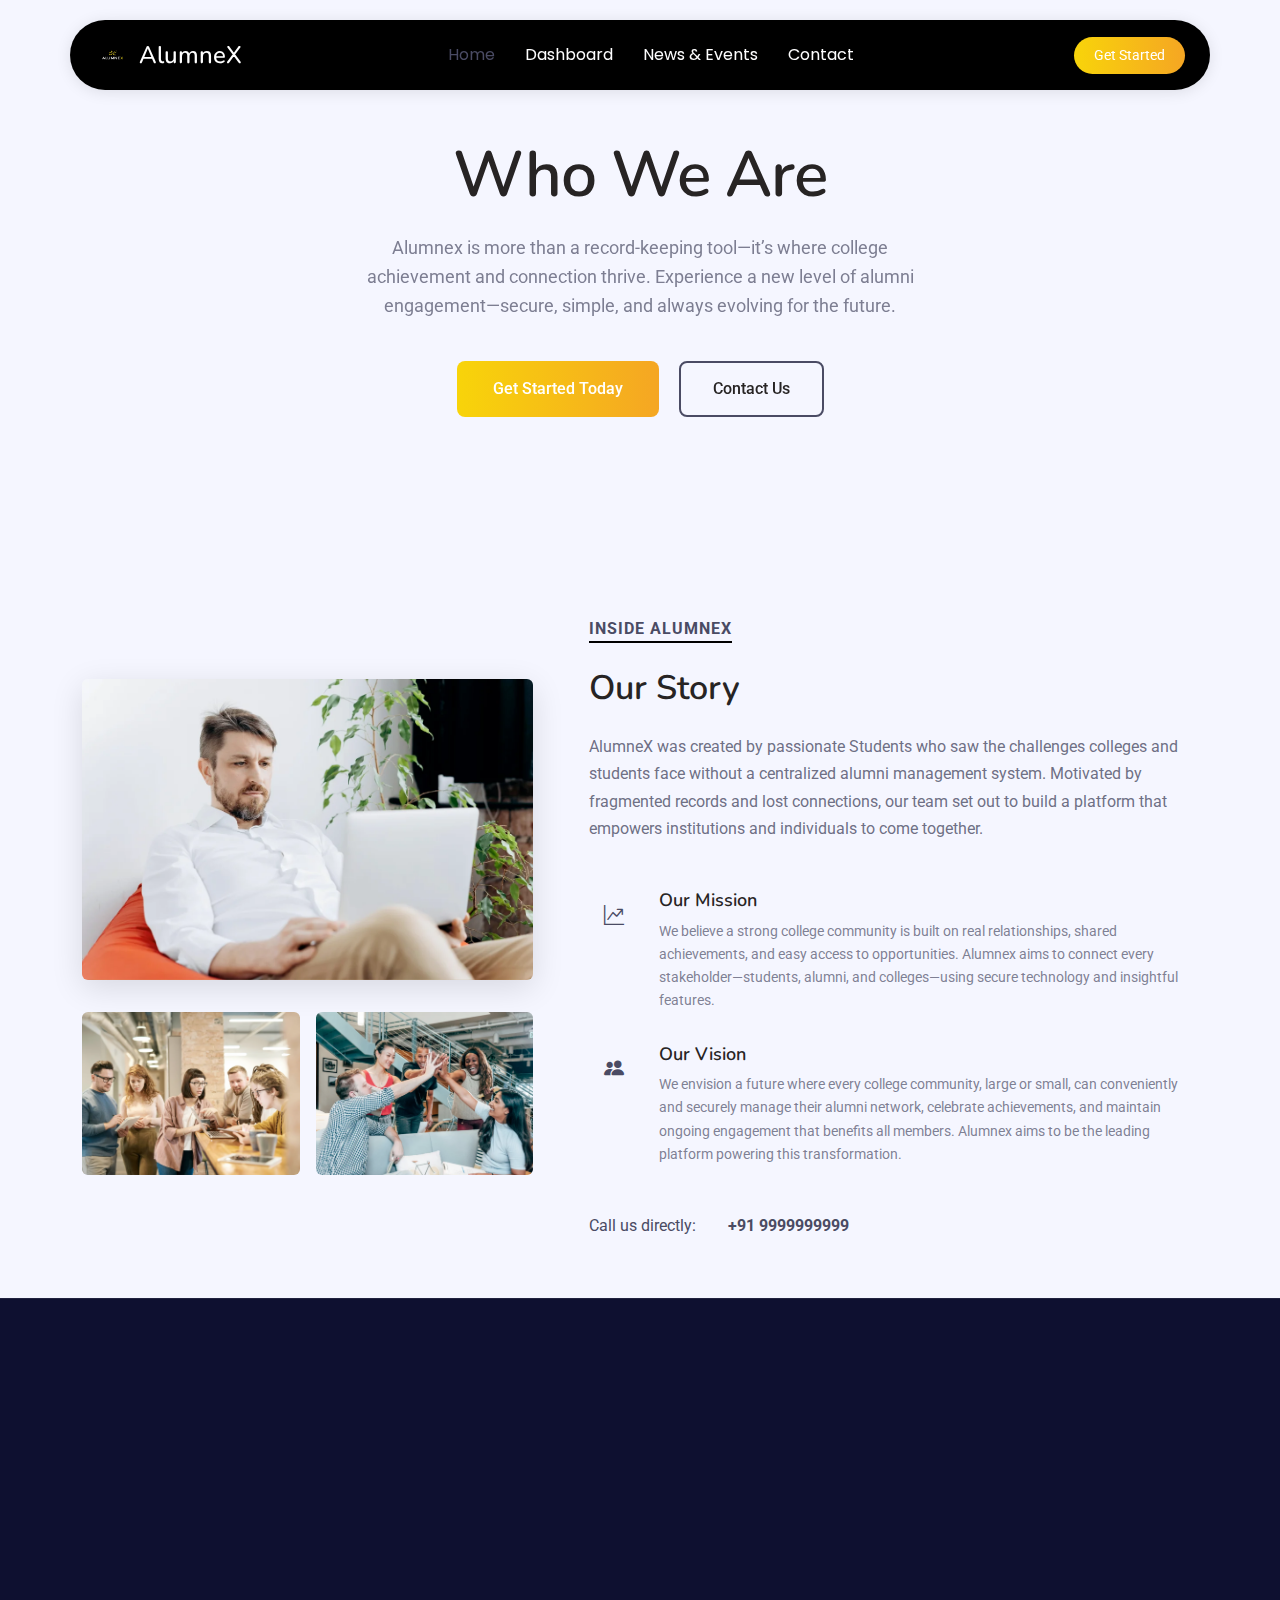
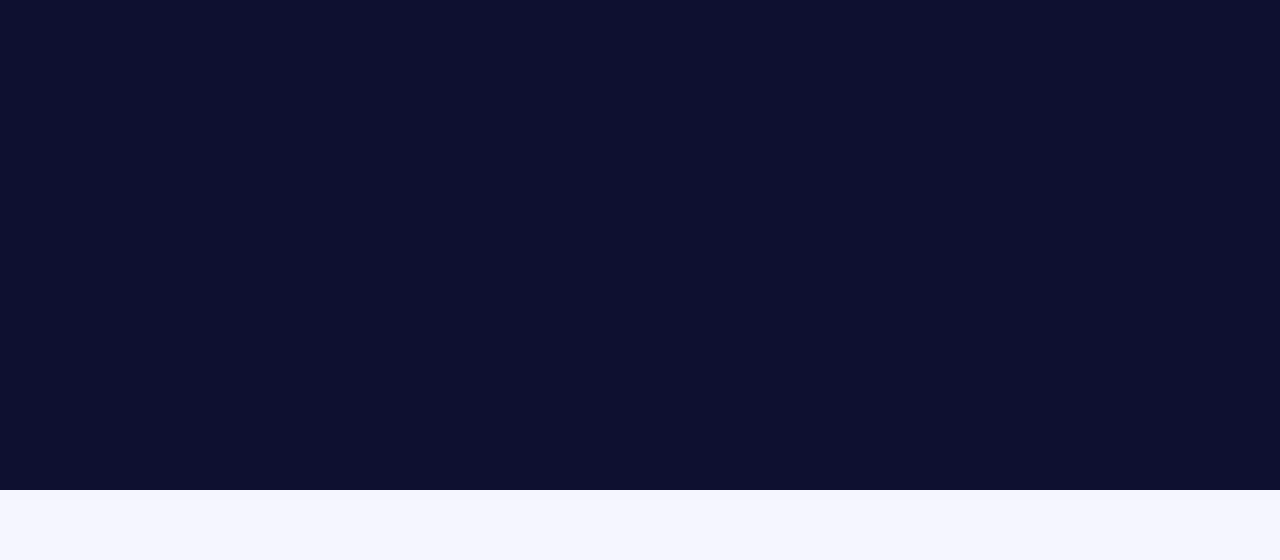
<file: about.html>
<!DOCTYPE html>
<html lang="en">

<head>
  <meta charset="utf-8">
  <meta content="width=device-width, initial-scale=1.0" name="viewport">
  <title>Index - AlumneX</title>
  <meta name="description" content="">
  <meta name="keywords" content="">

  <!-- Favicons -->
  <link href="assets/img/favicon.png" rel="icon">
  <link href="assets/img/apple-touch-icon.png" rel="apple-touch-icon">

  <!-- Fonts -->
  <link href="https://fonts.googleapis.com" rel="preconnect">
  <link href="https://fonts.gstatic.com" rel="preconnect" crossorigin>
  <link href="https://fonts.googleapis.com/css2?family=Roboto:ital,wght@0,100;0,300;0,400;0,500;0,700;0,900;1,100;1,300;1,400;1,500;1,700;1,900&family=Poppins:ital,wght@0,100;0,200;0,300;0,400;0,500;0,600;0,700;0,800;0,900;1,100;1,200;1,300;1,400;1,500;1,600;1,700;1,800;1,900&family=Nunito:ital,wght@0,200;0,300;0,400;0,500;0,600;0,700;0,800;0,900;1,200;1,300;1,400;1,500;1,600;1,700;1,800;1,900&display=swap" rel="stylesheet">

  <!-- Vendor CSS Files -->
  <link href="assets/vendor/bootstrap/css/bootstrap.min.css" rel="stylesheet">
  <link href="assets/vendor/bootstrap-icons/bootstrap-icons.css" rel="stylesheet">
  <link href="assets/vendor/aos/aos.css" rel="stylesheet">
  <link href="assets/vendor/swiper/swiper-bundle.min.css" rel="stylesheet">

  <!-- Main CSS File -->
  <link href="assets/css/main.css" rel="stylesheet">

</head>

<body class="index-page light-background">

  <header id="header" class="header d-flex align-items-center fixed-top">
    <div class="header-container container-fluid container-xl position-relative d-flex align-items-center justify-content-between">

      <a href="index.html" class="logo d-flex align-items-center me-auto me-xl-0">
        <!-- Uncomment the line below if you also wish to use an image logo -->
        <img src="assets/img/logo.png" alt="">
        <h1 class="sitename sitename-color">AlumneX</h1>
      </a>

      <nav id="navmenu" class="navmenu">
        <ul>
          <li><a href="#hero" class="active">Home</a></li>
          <li><a href="#about">Dashboard</a></li>
          <li><a href="#features">News & Events</a></li>
          
          </li>
          <li><a href="#contact">Contact</a></li>
        </ul>
        <i class="mobile-nav-toggle d-xl-none bi bi-list"></i>
      </nav>

      <a class="btn-getstarted" href="#about">Get Started</a>

    </div>
  </header>

  <main class="main">

    <!-- Hero Section -->
    <section id="hero" class="hero section">

      <div class="container" data-aos="fade-up" data-aos-delay="100">

        <div class="row justify-content-center">

          <div class="col-lg-8" data-aos="zoom-in" data-aos-delay="200">
            <div class="hero-content text-center">
              <!-- <div class="hero-badge" data-aos="fade-down" data-aos-delay="300">
                <i class="bi bi-star-fill"></i>
                <span>Award Winning Agency</span>
              </div> -->
              <h1 class="hero-title" data-aos="fade-up" data-aos-delay="400">Who We Are</h1>
              <p class="hero-description" data-aos="fade-up" data-aos-delay="500">Alumnex is more than a record-keeping tool—it’s where college achievement and connection thrive. Experience a new level of alumni engagement—secure, simple, and always evolving for the future.</p>

              <div class="hero-actions" data-aos="fade-up" data-aos-delay="600">
                <a href="#about" class="btn-primary">Get Started Today</a>
                <a href="#portfolio" class="btn-outline">Contact Us</a>
              </div>

              <!-- <div class="hero-metrics" data-aos="fade-up" data-aos-delay="700">
                <div class="metric-item">
                  <div class="metric-icon">
                    <i class="bi bi-trophy"></i>
                  </div>
                  <div class="metric-content">
                    <span class="metric-number">0+</span>
                    <span class="metric-label">Awards Won</span>
                  </div>
                </div>
                <div class="metric-item">
                  <div class="metric-icon">
                    <i class="bi bi-people"></i>
                  </div>
                  <div class="metric-content">
                    <span class="metric-number">0+</span>
                    <span class="metric-label">Happy Clients</span>
                  </div>
                </div>
                <!-- <div class="metric-item">
                  <div class="metric-icon">
                    <i class="bi bi-globe"></i>
                  </div>
                  <div class="metric-content">
                    <span class="metric-number">25+</span>
                    <span class="metric-label">Countries</span>
                  </div>
                </div> -->
              </div> 
            </div>
          </div>

        </div>

      </div>

    </section><!-- /Hero Section -->

    <!-- About Section -->
    <section id="about" class="about section">

      <div class="container" data-aos="fade-up" data-aos-delay="100">

        <div class="row align-items-center gy-5">

          <div class="col-lg-5" data-aos="fade-right" data-aos-delay="200">
            <div class="image-section">
              <div class="primary-image">
                <img src="assets/img/about/about-14.webp" alt="Corporate office environment" class="img-fluid">
                
              </div>
              <div class="image-grid">
                <img src="assets/img/about/about-3.webp" alt="Professional workspace" class="img-fluid grid-img">
                <img src="assets/img/about/about-7.webp" alt="Team collaboration" class="img-fluid grid-img">
              </div>
            </div>
          </div>

          <div class="col-lg-7" data-aos="fade-left" data-aos-delay="300">
            <div class="content-section">
              <div class="section-intro">
                <div class="company-badge">INSIDE ALUMNEX</div>
                <h2>Our Story</h2>
                <p class="intro-text">AlumneX was created by passionate Students who saw the challenges colleges and students face without a centralized alumni management system. Motivated by fragmented records and lost connections, our team set out to build a platform that empowers institutions and individuals to come together.</p>
              </div>

              <div class="achievement-list">
                <div class="achievement-item">
                  <div class="achievement-icon">
                    <i class="bi bi-graph-up-arrow"></i>
                  </div>
                  <div class="achievement-content">
                    <h4>Our Mission</h4>
                    <p>We believe a strong college community is built on real relationships, shared achievements, and easy access to opportunities. Alumnex aims to connect every stakeholder—students, alumni, and colleges—using secure technology and insightful features.</p>
                  </div>
                </div>
                <div class="achievement-item">
                  <div class="achievement-icon">
                    <i class="bi bi-people-fill"></i>
                  </div>
                  <div class="achievement-content">
                    <h4>Our Vision</h4>
                    <p>We envision a future where every college community, large or small, can conveniently and securely manage their alumni network, celebrate achievements, and maintain ongoing engagement that benefits all members. Alumnex aims to be the leading platform powering this transformation.</p>
                  </div>
                </div>
              </div>

              <div class="action-section">
                <!-- <a href="#" class="btn btn-primary">Learn More About Us</a>
                <div class="contact-info"> -->
                  <span class="contact-label">Call us directly:</span>
                  <strong class="phone-number">+91 9999999999</strong>
                </div>
              </div>
            </div>
          </div>

        </div>

        

      </div>

    </section><!-- /About Section -->


  </main>

  <footer id="footer" class="footer position-relative dark-background">

    <div class="container">

      <div class="footer-main" data-aos="fade-up" data-aos-delay="100">
        <div class="row align-items-start">

          <div class="col-lg-5">
            <div class="brand-section">
              <a href="index.html" class="logo d-flex align-items-center mb-4">
                <span class="sitename">AlumneX</span>
              </a>
              <p class="brand-description">Crafting exceptional digital experiences through thoughtful design and innovative solutions that elevate your brand presence.</p>

              <div class="contact-info mt-5">
                <div class="contact-item">
                  <i class="bi bi-geo-alt"></i>
                  <span>123 Creative Boulevard, Design District, NY 10012</span>
                </div>
                <div class="contact-item">
                  <i class="bi bi-telephone"></i>
                  <span>+1 (555) 987-6543</span>
                </div>
                <div class="contact-item">
                  <i class="bi bi-envelope"></i>
                  <span>hello@designstudio.com</span>
                </div>
              </div>
            </div>
          </div>

          <div class="col-lg-7">
            <div class="footer-nav-wrapper">
              <div class="row">

                <div class="col-6 col-lg-3">
                  <div class="nav-column">
                    <h6>Studio</h6>
                    <nav class="footer-nav">
                      <a href="#">Our Story</a>
                      <a href="#">Design Process</a>
                      <a href="#">Portfolio</a>
                      <a href="#">Case Studies</a>
                      <a href="#">Awards</a>
                    </nav>
                  </div>
                </div>

                <div class="col-6 col-lg-3">
                  <div class="nav-column">
                    <h6>Services</h6>
                    <nav class="footer-nav">
                      <a href="#">Brand Identity</a>
                      <a href="#">Web Design</a>
                      <a href="#">Mobile Apps</a>
                      <a href="#">Digital Strategy</a>
                      <a href="#">Consultation</a>
                    </nav>
                  </div>
                </div>

                <div class="col-6 col-lg-3">
                  <div class="nav-column">
                    <h6>Resources</h6>
                    <nav class="footer-nav">
                      <a href="#">Design Blog</a>
                      <a href="#">Style Guide</a>
                      <a href="#">Free Assets</a>
                      <a href="#">Tutorials</a>
                      <a href="#">Inspiration</a>
                    </nav>
                  </div>
                </div>

                <div class="col-6 col-lg-3">
                  <div class="nav-column">
                    <h6>Connect</h6>
                    <nav class="footer-nav">
                      <a href="#">Start Project</a>
                      <a href="#">Schedule Call</a>
                      <a href="#">Join Newsletter</a>
                      <a href="#">Follow Updates</a>
                      <a href="#">Partnership</a>
                    </nav>
                  </div>
                </div>

              </div>
            </div>
          </div>

        </div>
      </div>

      <div class="footer-social" data-aos="fade-up" data-aos-delay="200">
        <div class="row align-items-center">

          <div class="col-lg-6">
            <div class="newsletter-section">
              <h5>Stay Inspired</h5>
              <p>Subscribe to receive design insights and creative inspiration delivered monthly.</p>
            </div>
          </div>

          <div class="col-lg-6">
            <div class="social-section">
              <div class="social-links">
                <a href="#" aria-label="Dribbble" class="social-link">
                  <i class="bi bi-dribbble"></i>
                  <span>Dribbble</span>
                </a>
                <a href="#" aria-label="Behance" class="social-link">
                  <i class="bi bi-behance"></i>
                  <span>Behance</span>
                </a>
                <a href="#" aria-label="Instagram" class="social-link">
                  <i class="bi bi-instagram"></i>
                  <span>Instagram</span>
                </a>
                <a href="#" aria-label="LinkedIn" class="social-link">
                  <i class="bi bi-linkedin"></i>
                  <span>LinkedIn</span>
                </a>
              </div>
            </div>
          </div>

        </div>
      </div>

    </div>

    <div class="footer-bottom">
      <div class="container">
        <div class="bottom-content" data-aos="fade-up" data-aos-delay="300">
          <div class="row align-items-center">

            <div class="col-lg-6">
              <div class="copyright">
                <p>© <span class="sitename">AlumneX</span>. All rights reserved.</p>
              </div>
            </div>

            <div class="col-lg-6">
              <div class="legal-links">
                <a href="#">Privacy Policy</a>
                <a href="#">Terms of Service</a>
                <a href="#">Cookie Policy</a>
                <div class="credits">
                  <!-- All the links in the footer should remain intact. -->
                  <!-- You can delete the links only if you've purchased the pro version. -->
                  <!-- Licensing information: https://bootstrapmade.com/license/ -->
                  <!-- Purchase the pro version with working PHP/AJAX contact form: [buy-url] -->
                  Designed by <a href="https://bootstrapmade.com/">BootstrapMade</a>
                </div>
              </div>
            </div>

          </div>
        </div>
      </div>
    </div>

  </footer>

  <!-- Scroll Top -->
  <a href="#" id="scroll-top" class="scroll-top d-flex align-items-center justify-content-center"><i class="bi bi-arrow-up-short"></i></a>

  <!-- Vendor JS Files -->
  <script src="assets/vendor/bootstrap/js/bootstrap.bundle.min.js"></script>
  <script src="assets/vendor/php-email-form/validate.js"></script>
  <script src="assets/vendor/aos/aos.js"></script>
  <script src="assets/vendor/swiper/swiper-bundle.min.js"></script>

  <!-- Main JS File -->
  <script src="assets/js/main.js"></script>

</body>

</html>
</file>
<file: assets/css/main.css>
/**
* Template Name: Landio
* Template URL: https://bootstrapmade.com/landio-bootstrap-landing-page-template/
* Updated: Sep 06 2025 with Bootstrap v5.3.8
* Author: BootstrapMade.com
* License: https://bootstrapmade.com/license/
*/

/*--------------------------------------------------------------
# Font & Color Variables
# Help: https://bootstrapmade.com/color-system/
--------------------------------------------------------------*/
/* Fonts */
:root {
  --default-font: "Roboto",  system-ui, -apple-system, "Segoe UI", Roboto, "Helvetica Neue", Arial, "Noto Sans", "Liberation Sans", sans-serif, "Apple Color Emoji", "Segoe UI Emoji", "Segoe UI Symbol", "Noto Color Emoji";
  --heading-font: "Nunito",  sans-serif;
  --nav-font: "Poppins",  sans-serif;
}

/* Global Colors - The following color variables are used throughout the website. Updating them here will change the color scheme of the entire website */
:root { 
  --background-color: #ffffff; /* Background color for the entire website, including individual sections */
  --default-color: #4a4b64; /* Default color used for the majority of the text content across the entire website */
  --heading-color: #272424; /* Color for headings, subheadings and title throughout the website */
  --accent-color: linear-gradient(to right, #f8d40a, #f5a623); /* Accent color that represents your brand on the website. It's used for buttons, links, and other elements that need to stand out */
  --surface-color: #ffffff; /* The surface color is used as a background of boxed elements within sections, such as cards, icon boxes, or other elements that require a visual separation from the global background. */
  --contrast-color: #ffffff; /* Contrast color for text, ensuring readability against backgrounds of accent, heading, or default colors. */
}

/* Nav Menu Colors - The following color variables are used specifically for the navigation menu. They are separate from the global colors to allow for more customization options */
:root {
  --nav-color: #fefeff;  /* The default color of the main navmenu links */
  --nav-hover-color: linear-gradient(to right, #f8d40a, #f5a623); /* Applied to main navmenu links when they are hovered over or active */
  --nav-mobile-background-color: #ffffff; /* Used as the background color for mobile navigation menu */
  --nav-dropdown-background-color: #ffffff; /* Used as the background color for dropdown items that appear when hovering over primary navigation items */
  --nav-dropdown-color: #4a4b64; /* Used for navigation links of the dropdown items in the navigation menu. */
  --nav-dropdown-hover-color: #2f34c5; /* Similar to --nav-hover-color, this color is applied to dropdown navigation links when they are hovered over. */
}

/* Color Presets - These classes override global colors when applied to any section or element, providing reuse of the sam color scheme. */

.light-background {
  --background-color: #f5f6ff;
  --surface-color: #000000;
}

.dark-background {
  --background-color: #0e1030;
  --default-color: #ffffff;
  --heading-color: #ffffff;
  --surface-color: #0f302f;
  --contrast-color: #232323;
}

/* Smooth scroll */
:root {
  scroll-behavior: smooth;
}

/*--------------------------------------------------------------
# General Styling & Shared Classes
--------------------------------------------------------------*/
body {
  color: var(--default-color);
  background-color: var(--background-color);
  font-family: var(--default-font);
}

a {
  color: var(--accent-color);
  text-decoration: none;
  transition: 0.3s;
}

a:hover {
  color: color-mix(in srgb, var(--accent-color), transparent 25%);
  text-decoration: none;
}

h1,
h2,
h3,
h4,
h5,
h6 {
  color: var(--heading-color);
  font-family: var(--heading-font);
}

/* PHP Email Form Messages
------------------------------*/
.php-email-form .error-message {
  display: none;
  background: #df1529;
  color: #ffffff;
  text-align: left;
  padding: 15px;
  margin-bottom: 24px;
  font-weight: 600;
}

.php-email-form .sent-message {
  display: none;
  color: #ffffff;
  background: #059652;
  text-align: center;
  padding: 15px;
  margin-bottom: 24px;
  font-weight: 600;
}

.php-email-form .loading {
  display: none;
  background: var(--surface-color);
  text-align: center;
  padding: 15px;
  margin-bottom: 24px;
}

.php-email-form .loading:before {
  content: "";
  display: inline-block;
  border-radius: 50%;
  width: 24px;
  height: 24px;
  margin: 0 10px -6px 0;
  border: 3px solid var(--accent-color);
  border-top-color: var(--surface-color);
  animation: php-email-form-loading 1s linear infinite;
}

@keyframes php-email-form-loading {
  0% {
    transform: rotate(0deg);
  }

  100% {
    transform: rotate(360deg);
  }
}

/*--------------------------------------------------------------
# Global Header
--------------------------------------------------------------*/
.header {
  --background-color: rgba(255, 255, 255, 0);
  color: var(--default-color);
  background-color: var(--background-color);
  padding: 20px 0;
  transition: all 0.5s;
  z-index: 997;
}

.header .header-container {
  background: var(--surface-color);
  border-radius: 50px;
  padding: 5px 25px;
  box-shadow: 0px 2px 15px rgba(0, 0, 0, 0.1);
}

.header .logo {
  line-height: 1;
}

.header .logo img {
  max-height: 36px;
  margin-right: 8px;
}

.header .logo h1 {
  font-size: 24px;
  margin: 0;
  font-weight: 500;
  /* color: var(--heading-color); */
  color: #ffffff;
}

.header .btn-getstarted,
.header .btn-getstarted:focus {
  color: var(--contrast-color);
  background: var(--accent-color);
  font-size: 14px;
  padding: 8px 20px;
  margin: 0 0 0 30px;
  border-radius: 50px;
  transition: 0.3s;
}

.header .btn-getstarted:hover,
.header .btn-getstarted:focus:hover {
  background: var(--accent-color);
  color: var(--contrast-color);
  background: color-mix(in srgb, var(--accent-color), transparent 15%);
}

@media (max-width: 1200px) {
  .header {
    padding-top: 10px;
  }

  .header .header-container {
    margin-left: 10px;
    margin-right: 10px;
    padding: 10px 5px 10px 15px;
  }

  .header .logo {
    order: 1;
  }

  .sitename-color {
    color: #ffffff;
  }

  .header .btn-getstarted {
    order: 2;
    margin: 0 10px 0 0;
    padding: 6px 15px;
  }

  .header .navmenu {
    order: 3;
  }
}

/* Global Header on Scroll
------------------------------*/
.scrolled .header {
  --background-color: #ffffff;
}

/* Index Page Header on Scroll
------------------------------*/
.index-page.scrolled .header {
  --background-color: #010101;
}

/*--------------------------------------------------------------
# Navigation Menu
--------------------------------------------------------------*/
/* Navmenu - Desktop */
@media (min-width: 1200px) {
  .navmenu {
    padding: 0;
  }

  .navmenu ul {
    margin: 0;
    padding: 0;
    display: flex;
    list-style: none;
    align-items: center;
  }

  .navmenu li {
    position: relative;
  }

  .navmenu a,
  .navmenu a:focus {
    color: var(--nav-color);
    padding: 18px 15px;
    font-size: 16px;
    font-family: var(--nav-font);
    font-weight: 400;
    display: flex;
    align-items: center;
    justify-content: space-between;
    white-space: nowrap;
    transition: 0.3s;
  }

  .navmenu a i,
  .navmenu a:focus i {
    font-size: 12px;
    line-height: 0;
    margin-left: 5px;
    transition: 0.3s;
  }

  .navmenu li:last-child a {
    padding-right: 0;
  }

  .navmenu li:hover>a,
  .navmenu .active,
  .navmenu .active:focus {
    color: var(--nav-hover-color);
  }

  .navmenu .dropdown ul {
    margin: 0;
    padding: 10px 0;
    background: var(--nav-dropdown-background-color);
    display: block;
    position: absolute;
    visibility: hidden;
    left: 14px;
    top: 130%;
    opacity: 0;
    transition: 0.3s;
    border-radius: 4px;
    z-index: 99;
    box-shadow: 0px 0px 30px rgba(0, 0, 0, 0.1);
  }

  .navmenu .dropdown ul li {
    min-width: 200px;
  }

  .navmenu .dropdown ul a {
    padding: 10px 20px;
    font-size: 15px;
    text-transform: none;
    color: var(--nav-dropdown-color);
  }

  .navmenu .dropdown ul a i {
    font-size: 12px;
  }

  .navmenu .dropdown ul a:hover,
  .navmenu .dropdown ul .active:hover,
  .navmenu .dropdown ul li:hover>a {
    color: var(--nav-dropdown-hover-color);
  }

  .navmenu .dropdown:hover>ul {
    opacity: 1;
    top: 100%;
    visibility: visible;
  }

  .navmenu .dropdown .dropdown ul {
    top: 0;
    left: -90%;
    visibility: hidden;
  }

  .navmenu .dropdown .dropdown:hover>ul {
    opacity: 1;
    top: 0;
    left: -100%;
    visibility: visible;
  }
}

/* Navmenu - Mobile */
@media (max-width: 1199px) {
  .mobile-nav-toggle {
    color: var(--nav-color);
    font-size: 28px;
    line-height: 0;
    margin-right: 10px;
    cursor: pointer;
    transition: color 0.3s;
  }

  .navmenu {
    padding: 0;
    z-index: 9997;
  }

  .navmenu ul {
    display: none;
    list-style: none;
    position: absolute;
    inset: 60px 20px 20px 20px;
    padding: 10px 0;
    margin: 0;
    border-radius: 6px;
    background-color: var(--nav-mobile-background-color);
    overflow-y: auto;
    transition: 0.3s;
    z-index: 9998;
    box-shadow: 0px 0px 30px rgba(0, 0, 0, 0.1);
  }

  .navmenu a,
  .navmenu a:focus {
    color: var(--nav-dropdown-color);
    padding: 10px 20px;
    font-family: var(--nav-font);
    font-size: 17px;
    font-weight: 500;
    display: flex;
    align-items: center;
    justify-content: space-between;
    white-space: nowrap;
    transition: 0.3s;
  }

  .navmenu a i,
  .navmenu a:focus i {
    font-size: 12px;
    line-height: 0;
    margin-left: 5px;
    width: 30px;
    height: 30px;
    display: flex;
    align-items: center;
    justify-content: center;
    border-radius: 50%;
    transition: 0.3s;
    background-color: color-mix(in srgb, var(--accent-color), transparent 90%);
  }

  .navmenu a i:hover,
  .navmenu a:focus i:hover {
    background-color: var(--accent-color);
    color: var(--contrast-color);
  }

  .navmenu a:hover,
  .navmenu .active,
  .navmenu .active:focus {
    color: var(--nav-dropdown-hover-color);
  }

  .navmenu .active i,
  .navmenu .active:focus i {
    background-color: var(--accent-color);
    color: var(--contrast-color);
    transform: rotate(180deg);
  }

  .navmenu .dropdown ul {
    position: static;
    display: none;
    z-index: 99;
    padding: 10px 0;
    margin: 10px 20px;
    background-color: var(--nav-dropdown-background-color);
    border: 1px solid color-mix(in srgb, var(--default-color), transparent 90%);
    box-shadow: none;
    transition: all 0.5s ease-in-out;
  }

  .navmenu .dropdown ul ul {
    background-color: rgba(33, 37, 41, 0.1);
  }

  .navmenu .dropdown>.dropdown-active {
    display: block;
    background-color: rgba(33, 37, 41, 0.03);
  }

  .mobile-nav-active {
    overflow: hidden;
  }

  .mobile-nav-active .mobile-nav-toggle {
    color: #fff;
    position: absolute;
    font-size: 32px;
    top: 15px;
    right: 15px;
    margin-right: 0;
    z-index: 9999;
  }

  .mobile-nav-active .navmenu {
    position: fixed;
    overflow: hidden;
    inset: 0;
    background: rgba(33, 37, 41, 0.8);
    transition: 0.3s;
  }

  .mobile-nav-active .navmenu>ul {
    display: block;
  }
}

/*--------------------------------------------------------------
# Global Footer
--------------------------------------------------------------*/
.footer {
  background: var(--background-color);
  color: var(--default-color);
  font-size: 15px;
  padding: 100px 0 0;
  border-top: 1px solid color-mix(in srgb, var(--default-color), transparent 92%);
}

.footer .footer-main {
  margin-bottom: 80px;
}

.footer .brand-section .logo {
  text-decoration: none;
}

.footer .brand-section .logo .sitename {
  font-family: var(--heading-font);
  font-size: 32px;
  font-weight: 500;
  color: var(--heading-color);
  letter-spacing: -0.5px;
  
}

.footer .brand-section .brand-description {
  font-size: 18px;
  line-height: 1.7;
  color: color-mix(in srgb, var(--default-color), transparent 25%);
  font-weight: 300;
  max-width: 380px;
  margin: 0;
}

.footer .brand-section .contact-info .contact-item {
  display: flex;
  align-items: flex-start;
  margin-bottom: 16px;
  font-size: 15px;
  color: color-mix(in srgb, var(--default-color), transparent 20%);
}

.footer .brand-section .contact-info .contact-item i {
  font-size: 16px;
  color: var(--accent-color);
  margin-right: 12px;
  margin-top: 3px;
  flex-shrink: 0;
}

.footer .brand-section .contact-info .contact-item span {
  line-height: 1.6;
}

.footer .footer-nav-wrapper {
  padding-left: 60px;
}

@media (max-width: 991px) {
  .footer .footer-nav-wrapper {
    padding-left: 0;
    margin-top: 50px;
  }
}

.footer .nav-column {
  margin-bottom: 40px;
}

.footer .nav-column h6 {
  font-family: var(--heading-font);
  font-size: 16px;
  font-weight: 400;
  color: var(--heading-color);
  margin-bottom: 24px;
  letter-spacing: 0.3px;
}

.footer .nav-column .footer-nav {
  display: flex;
  flex-direction: column;
  gap: 12px;
}

.footer .nav-column .footer-nav a {
  color: color-mix(in srgb, var(--default-color), transparent 30%);
  text-decoration: none;
  font-size: 15px;
  font-weight: 300;
  transition: all 0.3s ease;
  line-height: 1.4;
}

.footer .nav-column .footer-nav a:hover {
  color: var(--accent-color);
  transform: translateX(4px);
}

.footer .footer-social {
  padding: 50px 0;
  border-top: 1px solid color-mix(in srgb, var(--default-color), transparent 94%);
  border-bottom: 1px solid color-mix(in srgb, var(--default-color), transparent 94%);
}

.footer .footer-social .newsletter-section h5 {
  font-family: var(--heading-font);
  font-size: 20px;
  font-weight: 300;
  color: var(--heading-color);
  margin-bottom: 12px;
  letter-spacing: -0.2px;
}

.footer .footer-social .newsletter-section p {
  font-size: 16px;
  color: color-mix(in srgb, var(--default-color), transparent 35%);
  margin: 0;
  line-height: 1.6;
  max-width: 340px;
}

.footer .footer-social .social-section {
  display: flex;
  justify-content: flex-end;
}

@media (max-width: 991px) {
  .footer .footer-social .social-section {
    justify-content: flex-start;
    margin-top: 30px;
  }
}

.footer .footer-social .social-links {
  display: flex;
  gap: 32px;
  align-items: center;
}

@media (max-width: 576px) {
  .footer .footer-social .social-links {
    gap: 20px;
    flex-wrap: wrap;
  }
}

.footer .footer-social .social-links .social-link {
  display: flex;
  align-items: center;
  gap: 8px;
  text-decoration: none;
  color: color-mix(in srgb, var(--default-color), transparent 40%);
  font-size: 14px;
  font-weight: 400;
  transition: all 0.3s ease;
}

.footer .footer-social .social-links .social-link i {
  font-size: 18px;
  transition: all 0.3s ease;
}

.footer .footer-social .social-links .social-link span {
  transition: all 0.3s ease;
}

.footer .footer-social .social-links .social-link:hover {
  color: var(--accent-color);
  transform: translateY(-2px);
}

.footer .footer-social .social-links .social-link:hover i {
  transform: scale(1.1);
}

.footer .footer-bottom {
  padding: 30px 0;
}

.footer .footer-bottom .copyright p {
  margin: 0;
  font-size: 14px;
  color: color-mix(in srgb, var(--default-color), transparent 45%);
  font-weight: 300;
}

.footer .footer-bottom .copyright p .sitename {
  color: var(--heading-color);
  font-weight: 400;
  color : #000000;
}

.footer .footer-bottom .legal-links {
  display: flex;
  align-items: center;
  justify-content: flex-end;
  gap: 24px;
}

@media (max-width: 991px) {
  .footer .footer-bottom .legal-links {
    justify-content: flex-start;
    margin-top: 20px;
    flex-wrap: wrap;
  }
}

.footer .footer-bottom .legal-links a {
  font-size: 13px;
  color: color-mix(in srgb, var(--default-color), transparent 50%);
  text-decoration: none;
  font-weight: 300;
  transition: color 0.3s ease;
}

.footer .footer-bottom .legal-links a:hover {
  color: var(--accent-color);
}

.footer .footer-bottom .legal-links .credits {
  font-size: 12px;
  color: color-mix(in srgb, var(--default-color), transparent 60%);
  margin-left: 8px;
  padding-left: 24px;
  border-left: 1px solid color-mix(in srgb, var(--default-color), transparent 90%);
}

@media (max-width: 576px) {
  .footer .footer-bottom .legal-links .credits {
    margin-left: 0;
    padding-left: 0;
    border-left: none;
    width: 100%;
    margin-top: 12px;
  }
}

.footer .footer-bottom .legal-links .credits a {
  color: var(--accent-color);
  font-size: 12px;
}

.footer .footer-bottom .legal-links .credits a:hover {
  text-decoration: underline;
}

@media (max-width: 768px) {
  .footer {
    padding: 70px 0 0;
  }

  .footer .brand-section {
    text-align: center;
    margin-bottom: 50px;
  }

  .footer .brand-section .brand-description {
    max-width: none;
  }

  .footer .brand-section .contact-info {
    text-align: left;
    display: inline-block;
  }

  .footer .footer-nav-wrapper .nav-column {
    text-align: left;
  }

  .footer .footer-nav-wrapper .nav-column h6 {
    margin-bottom: 16px;
  }

  .footer .footer-nav-wrapper .nav-column .footer-nav {
    gap: 10px;
  }

  .footer .footer-social {
    text-align: center;
  }

  .footer .footer-social .newsletter-section p {
    max-width: none;
  }

  .footer .footer-social .social-links {
    justify-content: center;
  }

  .footer .footer-bottom {
    text-align: center;
  }

  .footer .footer-bottom .legal-links {
    justify-content: center;
  }
}

/*--------------------------------------------------------------
# Scroll Top Button
--------------------------------------------------------------*/
.scroll-top {
  position: fixed;
  visibility: hidden;
  opacity: 0;
  right: 15px;
  bottom: -15px;
  z-index: 99999;
  background-color: var(--accent-color);
  width: 44px;
  height: 44px;
  border-radius: 50px;
  transition: all 0.4s;
}

.scroll-top i {
  font-size: 24px;
  color: var(--contrast-color);
  line-height: 0;
}

.scroll-top:hover {
  background-color: color-mix(in srgb, var(--accent-color), transparent 20%);
  color: var(--contrast-color);
}

.scroll-top.active {
  visibility: visible;
  opacity: 1;
  bottom: 15px;
}

/*--------------------------------------------------------------
# Disable aos animation delay on mobile devices
--------------------------------------------------------------*/
@media screen and (max-width: 768px) {
  [data-aos-delay] {
    transition-delay: 0 !important;
  }
}

/*--------------------------------------------------------------
# Global Page Titles & Breadcrumbs
--------------------------------------------------------------*/
.page-title {
  color: var(--default-color);
  background-color: var(--background-color);
  position: relative;
}

.page-title .heading {
  padding: 80px 0;
}

.page-title .heading h1 {
  font-size: 38px;
  font-weight: 700;
}

.page-title nav {
  background-color: color-mix(in srgb, var(--default-color), transparent 96%);
  padding: 20px 0;
}

.page-title nav ol {
  display: flex;
  flex-wrap: wrap;
  list-style: none;
  padding: 0;
  margin: 0;
  font-size: 16px;
  font-weight: 400;
}

.page-title nav ol li+li {
  padding-left: 10px;
}

.page-title nav ol li+li::before {
  content: "/";
  display: inline-block;
  padding-right: 10px;
  color: color-mix(in srgb, var(--default-color), transparent 70%);
}

/*--------------------------------------------------------------
# Global Sections
--------------------------------------------------------------*/
section,
.section {
  color: var(--default-color);
  background-color: var(--background-color);
  padding: 60px 0;
  scroll-margin-top: 90px;
  overflow: clip;
}

@media (max-width: 1199px) {

  section,
  .section {
    scroll-margin-top: 66px;
  }
}

/*--------------------------------------------------------------
# Global Section Titles
--------------------------------------------------------------*/
.section-title {
  text-align: center;
  padding-bottom: 60px;
  position: relative;
}

.section-title h2 {
  display: inline-block;
  font-size: 1.2rem;
  font-weight: 400;
  color: var(--accent-color);
  text-transform: uppercase;
  letter-spacing: 2px;
  margin-bottom: 1.5rem;
  position: relative;
}

.section-title h2::after {
  content: "";
  position: absolute;
  bottom: -8px;
  left: 50%;
  transform: translateX(-50%);
  width: 40px;
  height: 1px;
  background: var(--accent-color);
}

.section-title p {
  font-size: 1rem;
  line-height: 1.8;
  color: color-mix(in srgb, var(--default-color), transparent 25%);
  max-width: 900px;
  margin: 0 auto;
  text-wrap: balance;
}

/*--------------------------------------------------------------
# Hero Section
--------------------------------------------------------------*/
.hero {
  padding-top: 140px;
  background: radial-gradient(ellipse at center, color-mix(in srgb, var(--accent-color), transparent 96%) 0%, var(--background-color) 70%);
  position: relative;
  overflow: hidden;
  padding-bottom: 80px;
}

.hero::before {
  content: "";
  position: absolute;
  top: -50%;
  right: -20%;
  width: 80%;
  height: 200%;
  background: linear-gradient(45deg, color-mix(in srgb, var(--accent-color), transparent 98%) 0%, transparent 40%);
  border-radius: 50%;
  pointer-events: none;
}

.hero .hero-content {
  position: relative;
  z-index: 2;
}

.hero .hero-content .hero-badge {
  display: inline-flex;
  align-items: center;
  gap: 8px;
  background: var(--surface-color);
  padding: 8px 20px;
  border-radius: 50px;
  margin-bottom: 32px;
  box-shadow: 0 4px 20px color-mix(in srgb, var(--default-color), transparent 90%);
  border: 1px solid color-mix(in srgb, var(--accent-color), transparent 80%);
}

.hero .hero-content .hero-badge i {
  color: #FFD700;
  font-size: 0.875rem;
}

.hero .hero-content .hero-badge span {
  font-size: 0.875rem;
  font-weight: 500;
  color: var(--heading-color);
}

.hero .hero-content .hero-title {
  font-size: 4rem;
  font-weight: 600;
  line-height: 1.1;
  margin-bottom: 24px;
  color: var(--heading-color);
  letter-spacing: -0.02em;
}

@media (max-width: 992px) {
  .hero .hero-content .hero-title {
    font-size: 3.5rem;
  }
}

@media (max-width: 768px) {
  .hero .hero-content .hero-title {
    font-size: 2.8rem;
    margin-bottom: 20px;
  }
}

@media (max-width: 576px) {
  .hero .hero-content .hero-title {
    font-size: 2.2rem;
  }
}

.hero .hero-content .hero-description {
  font-size: 1.125rem;
  line-height: 1.6;
  color: color-mix(in srgb, var(--default-color), transparent 30%);
  margin-bottom: 40px;
  max-width: 580px;
  margin-left: auto;
  margin-right: auto;
}

@media (max-width: 768px) {
  .hero .hero-content .hero-description {
    font-size: 1rem;
    margin-bottom: 32px;
  }
}

.hero .hero-content .hero-actions {
  display: flex;
  align-items: center;
  justify-content: center;
  gap: 20px;
  margin-bottom: 60px;
}

@media (max-width: 576px) {
  .hero .hero-content .hero-actions {
    flex-direction: column;
    gap: 16px;
    margin-bottom: 48px;
  }
}

.hero .hero-content .hero-actions .btn-primary {
  background: var(--accent-color);
  color: var(--contrast-color);
  padding: 16px 36px;
  border-radius: 8px;
  font-weight: 500;
  font-size: 1rem;
  text-decoration: none;
  transition: all 0.3s ease;
  display: inline-block;
  position: relative;
  overflow: hidden;
}

.hero .hero-content .hero-actions .btn-primary::before {
  content: "";
  position: absolute;
  top: 0;
  left: -100%;
  width: 100%;
  height: 100%;
  background: linear-gradient(90deg, transparent, color-mix(in srgb, var(--contrast-color), transparent 80%), transparent);
  transition: left 0.6s;
}

.hero .hero-content .hero-actions .btn-primary:hover {
  background: color-mix(in srgb, var(--accent-color), rgb(255, 255, 255) 15%);
  background: var(--accent-color);
  transform: translateY(-3px);
  box-shadow: 0 12px 30px color-mix(in srgb, var(--accent-color), transparent 60%);
}

.hero .hero-content .hero-actions .btn-primary:hover::before {
  left: 100%;
}

.hero .hero-content .hero-actions .btn-outline {
  border: 2px solid color-mix(in srgb, var(--default-color), transparent 0%);
  color: var(--heading-color);
  padding: 14px 32px;
  border-radius: 8px;
  font-weight: 500;
  text-decoration: none;
  transition: all 0.3s ease;
  /* background: transparent; */
}

.hero .hero-content .hero-actions .btn-outline:hover {
  border-color: var(--accent-color);
  color: var(--accent-color);
  background: color-mix(in srgb, var(--accent-color), transparent 95%);
  transform: translateY(-3px);
}

.hero .hero-content .hero-metrics {
  display: flex;
  justify-content: center;
  gap: 48px;
}

@media (max-width: 992px) {
  .hero .hero-content .hero-metrics {
    gap: 36px;
  }
}

@media (max-width: 768px) {
  .hero .hero-content .hero-metrics {
    gap: 24px;
  }
}

@media (max-width: 576px) {
  .hero .hero-content .hero-metrics {
    flex-direction: column;
    align-items: center;
    gap: 20px;
  }
}

.hero .hero-content .hero-metrics .metric-item {
  display: flex;
  align-items: center;
  gap: 16px;
  padding: 20px;
  background: var(--surface-color);
  border-radius: 12px;
  box-shadow: 0 8px 25px color-mix(in srgb, var(--default-color), transparent 92%);
  transition: all 0.3s ease;
}

.hero .hero-content .hero-metrics .metric-item:hover {
  transform: translateY(-5px);
  box-shadow: 0 15px 40px color-mix(in srgb, var(--default-color), transparent 88%);
}

.hero .hero-content .hero-metrics .metric-item .metric-icon {
  width: 48px;
  height: 48px;
  background: color-mix(in srgb, var(--accent-color), transparent 90%);
  border-radius: 10px;
  display: flex;
  align-items: center;
  justify-content: center;
}

.hero .hero-content .hero-metrics .metric-item .metric-icon i {
  font-size: 1.25rem;
  color: var(--accent-color);
}

.hero .hero-content .hero-metrics .metric-item .metric-content {
  text-align: left;
}

.hero .hero-content .hero-metrics .metric-item .metric-content .metric-number {
  display: block;
  font-size: 1.5rem;
  font-weight: 600;
  color: var(--heading-color);
  line-height: 1;
}

.hero .hero-content .hero-metrics .metric-item .metric-content .metric-label {
  font-size: 0.875rem;
  color: color-mix(in srgb, var(--default-color), transparent 40%);
  font-weight: 400;
}

@media (max-width: 1199px) {
  .hero {
    padding: 120px 0 60px 0;
  }
}

@media (max-width: 768px) {
  .hero .hero-content {
    text-align: center !important;
  }
}

/*--------------------------------------------------------------
# About Section
--------------------------------------------------------------*/
.about .image-section {
  position: relative;
}

.about .image-section .primary-image {
  position: relative;
  margin-bottom: 2rem;
}

.about .image-section .primary-image img {
  border-radius: 6px;
  box-shadow: 0 8px 32px rgba(0, 0, 0, 0.12);
}

.about .image-section .primary-image .experience-badge {
  position: absolute;
  top: 2rem;
  right: 2rem;
  background-color: var(--surface-color);
  padding: 1.5rem;
  border-radius: 6px;
  box-shadow: 0 4px 16px rgba(0, 0, 0, 0.15);
  text-align: center;
  border: 1px solid color-mix(in srgb, var(--default-color), transparent 90%);
}

@media (max-width: 768px) {
  .about .image-section .primary-image .experience-badge {
    top: 1rem;
    right: 1rem;
    padding: 1rem;
  }
}

.about .image-section .primary-image .experience-badge .years {
  display: block;
  font-size: 1.75rem;
  font-weight: 700;
  color: var(--accent-color);
  line-height: 1;
  margin-bottom: 0.25rem;
}

.about .image-section .primary-image .experience-badge .text {
  font-size: 0.75rem;
  color: color-mix(in srgb, var(--default-color), transparent 40%);
  font-weight: 600;
  text-transform: uppercase;
  letter-spacing: 0.5px;
}

.about .image-section .image-grid {
  display: grid;
  grid-template-columns: 1fr 1fr;
  gap: 1rem;
}

.about .image-section .image-grid .grid-img {
  border-radius: 6px;
  aspect-ratio: 4/3;
  object-fit: cover;
  transition: transform 0.3s ease;
}

.about .image-section .image-grid .grid-img:hover {
  transform: translateY(-3px);
}

@media (max-width: 992px) {
  .about .image-section {
    margin-bottom: 3rem;
  }
}

.about .content-section {
  padding-left: 2rem;
}

@media (max-width: 992px) {
  .about .content-section {
    padding-left: 0;
  }
}

.about .section-intro {
  margin-bottom: 3rem;
}

.about .section-intro .company-badge {
  display: inline-block;
  /* background-color: color-mix(in srgb, #000000, transparent 85%); */
  color: var(--accent-color);
  /* padding: 0.5rem 1.25rem; */
  /* border-radius: 9px; */
  font-size: 1rem;
  font-weight: 700;
  letter-spacing: 1px;
  margin-bottom: 1.5rem;
  text-transform: uppercase;
  border-bottom: 2px solid #000;

}

.about .section-intro h2 {
  font-size: 2.125rem;
  line-height: 1.25;
  margin-bottom: 1.5rem;
  font-weight: 600;
  color: var(--heading-color);
}

@media (max-width: 768px) {
  .about .section-intro h2 {
    font-size: 1.75rem;
  }
}

.about .section-intro .intro-text {
  font-size: 1rem;
  line-height: 1.7;
  color: color-mix(in srgb, var(--default-color), transparent 20%);
  margin: 0;
}

.about .achievement-list {
  margin-bottom: 3rem;
}

.about .achievement-list .achievement-item {
  display: flex;
  align-items: flex-start;
  gap: 1.25rem;
  margin-bottom: 2rem;
}

.about .achievement-list .achievement-item:last-child {
  margin-bottom: 0;
}

.about .achievement-list .achievement-item .achievement-icon {
  width: 50px;
  height: 50px;
  background-color: color-mix(in srgb, var(--accent-color), transparent 90%);
  color: var(--accent-color);
  border-radius: 6px;
  display: flex;
  align-items: center;
  justify-content: center;
  font-size: 1.25rem;
  flex-shrink: 0;
}

.about .achievement-list .achievement-item .achievement-content h4 {
  font-size: 1.125rem;
  font-weight: 600;
  color: var(--heading-color);
  margin-bottom: 0.5rem;
}

.about .achievement-list .achievement-item .achievement-content p {
  color: color-mix(in srgb, var(--default-color), transparent 30%);
  line-height: 1.6;
  margin: 0;
  font-size: 0.9rem;
}

.about .action-section {
  display: flex;
  align-items: center;
  gap: 2rem;
}

@media (max-width: 576px) {
  .about .action-section {
    flex-direction: column;
    align-items: flex-start;
    gap: 1rem;
  }
}

.about .action-section .btn-primary {
  background-color: var(--accent-color);
  border-color: var(--accent-color);
  color: var(--contrast-color);
  padding: 0.75rem 2rem;
  font-weight: 600;
  border-radius: 4px;
  text-decoration: none;
  transition: all 0.3s ease;
}

.about .action-section .btn-primary:hover {
  background-color: color-mix(in srgb, var(--accent-color), black 10%);
  border-color: color-mix(in srgb, var(--accent-color), black 10%);
  transform: translateY(-1px);
}

.about .action-section .contact-info .contact-label {
  display: block;
  font-size: 0.875rem;
  color: color-mix(in srgb, var(--default-color), transparent 40%);
  margin-bottom: 0.25rem;
}

.about .action-section .contact-info .phone-number {
  font-size: 1.125rem;
  color: var(--heading-color);
  font-weight: 600;
}

.about .metrics-section {
  margin-top: 5rem;
  padding: 3rem 0;
  background-color: color-mix(in srgb, var(--surface-color), var(--background-color) 70%);
  border-radius: 8px;
  border: 1px solid color-mix(in srgb, var(--default-color), transparent 94%);
}

.about .metrics-section .metric-card {
  padding: 1.5rem 1rem;
}

.about .metrics-section .metric-card .metric-value {
  font-size: 2.5rem;
  font-weight: 700;
  color: var(--accent-color);
  line-height: 1;
  margin-bottom: 0.75rem;
}

@media (max-width: 768px) {
  .about .metrics-section .metric-card .metric-value {
    font-size: 2rem;
  }
}

.about .metrics-section .metric-card .metric-label {
  font-size: 0.9rem;
  color: color-mix(in srgb, var(--default-color), transparent 30%);
  font-weight: 500;
  margin: 0;
}

/*--------------------------------------------------------------
# Services Section
--------------------------------------------------------------*/
.services .services-grid {
  margin-bottom: 5rem;
}

.services .services-grid .featured-service-card {
  background: linear-gradient(135deg, var(--surface-color) 0%, color-mix(in srgb, var(--accent-color), transparent 97%) 100%);
  border-radius: 20px;
  padding: 3rem;
  text-align: center;
  position: relative;
  height: 100%;
  border: 1px solid color-mix(in srgb, var(--accent-color), transparent 90%);
  transition: all 0.4s ease;
  box-shadow: 0 8px 30px color-mix(in srgb, var(--default-color), transparent 93%);
}

.services .services-grid .featured-service-card .service-badge {
  position: absolute;
  top: -12px;
  left: 50%;
  transform: translateX(-50%);
  background: linear-gradient(135deg, var(--accent-color), color-mix(in srgb, var(--accent-color), #ff6b6b 20%));
  color: var(--contrast-color);
  padding: 8px 20px;
  border-radius: 20px;
  font-size: 0.85rem;
  font-weight: 500;
  box-shadow: 0 4px 15px color-mix(in srgb, var(--accent-color), transparent 70%);
}

.services .services-grid .featured-service-card .service-icon-large {
  width: 80px;
  height: 80px;
  background: linear-gradient(135deg, var(--accent-color), color-mix(in srgb, var(--accent-color), #4facfe 30%));
  border-radius: 24px;
  display: flex;
  align-items: center;
  justify-content: center;
  margin: 2rem auto 1.5rem;
  transition: transform 0.4s ease;
}

.services .services-grid .featured-service-card .service-icon-large i {
  font-size: 2rem;
  color: var(--contrast-color);
}

.services .services-grid .featured-service-card h3 {
  font-size: 1.75rem;
  font-weight: 600;
  margin-bottom: 1rem;
  color: var(--heading-color);
}

.services .services-grid .featured-service-card p {
  font-size: 1rem;
  line-height: 1.7;
  color: color-mix(in srgb, var(--default-color), transparent 25%);
  margin-bottom: 2rem;
}

.services .services-grid .featured-service-card .feature-highlights {
  display: flex;
  flex-direction: column;
  gap: 1rem;
  margin-bottom: 2.5rem;
}

.services .services-grid .featured-service-card .feature-highlights .highlight-item {
  display: flex;
  align-items: center;
  gap: 0.75rem;
  justify-content: center;
}

.services .services-grid .featured-service-card .feature-highlights .highlight-item i {
  color: var(--accent-color);
  font-size: 1.1rem;
}

.services .services-grid .featured-service-card .feature-highlights .highlight-item span {
  font-size: 0.95rem;
  color: var(--default-color);
  font-weight: 500;
}

.services .services-grid .featured-service-card .btn-primary {
  background: linear-gradient(135deg, var(--accent-color), color-mix(in srgb, var(--accent-color), #667eea 30%));
  border: none;
  color: var(--contrast-color);
  padding: 14px 32px;
  border-radius: 12px;
  font-weight: 500;
  text-decoration: none;
  display: inline-block;
  transition: all 0.3s ease;
  box-shadow: 0 6px 20px color-mix(in srgb, var(--accent-color), transparent 70%);
}

.services .services-grid .featured-service-card .btn-primary:hover {
  transform: translateY(-2px);
  box-shadow: 0 10px 30px color-mix(in srgb, var(--accent-color), transparent 60%);
  color: var(--contrast-color);
}

.services .services-grid .featured-service-card:hover {
  transform: translateY(-5px);
  box-shadow: 0 15px 40px color-mix(in srgb, var(--default-color), transparent 88%);
}

.services .services-grid .featured-service-card:hover .service-icon-large {
  transform: scale(1.1);
}

.services .services-grid .service-card {
  background: var(--surface-color);
  border-radius: 16px;
  padding: 2rem;
  height: 100%;
  border: 1px solid color-mix(in srgb, var(--default-color), transparent 92%);
  transition: all 0.3s ease;
  box-shadow: 0 4px 15px color-mix(in srgb, var(--default-color), transparent 95%);
}

.services .services-grid .service-card .service-icon {
  width: 56px;
  height: 56px;
  background: linear-gradient(135deg, color-mix(in srgb, var(--accent-color), transparent 85%), color-mix(in srgb, var(--accent-color), transparent 90%));
  border-radius: 14px;
  display: flex;
  align-items: center;
  justify-content: center;
  margin-bottom: 1.5rem;
  transition: transform 0.3s ease;
}

.services .services-grid .service-card .service-icon i {
  font-size: 1.5rem;
  color: var(--accent-color);
}

.services .services-grid .service-card h4 {
  font-size: 1.25rem;
  font-weight: 600;
  margin-bottom: 1rem;
  color: var(--heading-color);
}

.services .services-grid .service-card p {
  font-size: 0.95rem;
  line-height: 1.6;
  color: color-mix(in srgb, var(--default-color), transparent 30%);
  margin-bottom: 1.5rem;
}

.services .services-grid .service-card .service-link {
  display: inline-flex;
  align-items: center;
  gap: 0.5rem;
  color: var(--accent-color);
  text-decoration: none;
  font-weight: 500;
  font-size: 0.9rem;
  transition: all 0.3s ease;
}

.services .services-grid .service-card .service-link i {
  transition: transform 0.3s ease;
}

.services .services-grid .service-card .service-link:hover {
  color: var(--heading-color);
}

.services .services-grid .service-card .service-link:hover i {
  transform: translateX(4px);
}

.services .services-grid .service-card:hover {
  transform: translateY(-3px);
  box-shadow: 0 8px 25px color-mix(in srgb, var(--default-color), transparent 90%);
  border-color: color-mix(in srgb, var(--accent-color), transparent 80%);
}

.services .services-grid .service-card:hover .service-icon {
  transform: scale(1.1);
}

.services .services-tabs .nav-pills {
  background: color-mix(in srgb, var(--accent-color), transparent 95%);
  border-radius: 50px;
  padding: 8px;
  display: inline-flex;
  margin: 0 auto;
}

.services .services-tabs .nav-pills .nav-item .nav-link {
  background: transparent;
  border: none;
  color: var(--default-color);
  padding: 12px 28px;
  border-radius: 40px;
  font-weight: 500;
  transition: all 0.3s ease;
  margin: 0;
}

.services .services-tabs .nav-pills .nav-item .nav-link.active {
  background: var(--accent-color);
  color: var(--contrast-color);
  box-shadow: 0 4px 15px color-mix(in srgb, var(--accent-color), transparent 70%);
}

.services .services-tabs .nav-pills .nav-item .nav-link:hover:not(.active) {
  background: color-mix(in srgb, var(--accent-color), transparent 90%);
  color: var(--accent-color);
}

.services .services-tabs .tab-service-card {
  background: var(--surface-color);
  border-radius: 16px;
  padding: 2.5rem 2rem;
  text-align: center;
  height: 100%;
  border: 1px solid color-mix(in srgb, var(--default-color), transparent 92%);
  transition: all 0.3s ease;
  box-shadow: 0 4px 15px color-mix(in srgb, var(--default-color), transparent 95%);
}

.services .services-tabs .tab-service-card .service-icon {
  width: 64px;
  height: 64px;
  background: linear-gradient(135deg, color-mix(in srgb, var(--accent-color), transparent 85%), color-mix(in srgb, var(--accent-color), transparent 90%));
  border-radius: 16px;
  display: flex;
  align-items: center;
  justify-content: center;
  margin: 0 auto 1.5rem;
  transition: transform 0.3s ease;
}

.services .services-tabs .tab-service-card .service-icon i {
  font-size: 1.6rem;
  color: var(--accent-color);
}

.services .services-tabs .tab-service-card h5 {
  font-size: 1.25rem;
  font-weight: 600;
  margin-bottom: 1rem;
  color: var(--heading-color);
}

.services .services-tabs .tab-service-card p {
  font-size: 0.95rem;
  line-height: 1.6;
  color: color-mix(in srgb, var(--default-color), transparent 30%);
  margin-bottom: 2rem;
}

.services .services-tabs .tab-service-card .tab-service-link {
  color: var(--accent-color);
  text-decoration: none;
  font-weight: 500;
  padding: 10px 20px;
  border: 2px solid var(--accent-color);
  border-radius: 8px;
  display: inline-block;
  transition: all 0.3s ease;
}

.services .services-tabs .tab-service-card .tab-service-link:hover {
  background: var(--accent-color);
  color: var(--contrast-color);
}

.services .services-tabs .tab-service-card:hover {
  transform: translateY(-5px);
  box-shadow: 0 12px 30px color-mix(in srgb, var(--default-color), transparent 88%);
  border-color: color-mix(in srgb, var(--accent-color), transparent 70%);
}

.services .services-tabs .tab-service-card:hover .service-icon {
  transform: scale(1.1);
}

@media (max-width: 992px) {
  .services .services-grid .featured-service-card {
    margin-bottom: 2rem;
    padding: 2.5rem 2rem;
  }

  .services .services-grid .featured-service-card .feature-highlights {
    margin-bottom: 2rem;
  }

  .services .services-tabs .nav-pills {
    flex-direction: column;
    width: 100%;
    max-width: 300px;
  }

  .services .services-tabs .nav-pills .nav-item {
    width: 100%;
  }

  .services .services-tabs .nav-pills .nav-item .nav-link {
    width: 100%;
    text-align: center;
  }
}

@media (max-width: 768px) {
  .services .services-grid {
    margin-bottom: 4rem;
  }

  .services .services-grid .featured-service-card {
    padding: 2rem 1.5rem;
  }

  .services .services-grid .featured-service-card .service-icon-large {
    width: 70px;
    height: 70px;
  }

  .services .services-grid .featured-service-card .service-icon-large i {
    font-size: 1.8rem;
  }

  .services .services-grid .featured-service-card h3 {
    font-size: 1.5rem;
  }

  .services .services-grid .featured-service-card .feature-highlights .highlight-item {
    justify-content: flex-start;
  }

  .services .services-grid .service-card {
    padding: 1.5rem;
  }

  .services .services-tabs .tab-service-card {
    padding: 2rem 1.5rem;
  }
}

/*--------------------------------------------------------------
# Features Section
--------------------------------------------------------------*/
.features .features-content h2 {
  font-size: 36px;
  font-weight: 300;
  color: var(--heading-color);
  margin-bottom: 30px;
  line-height: 1.3;
}

.features .features-content .lead {
  font-size: 18px;
  line-height: 1.7;
  color: color-mix(in srgb, var(--default-color), transparent 20%);
  margin-bottom: 0;
}

.features .features-image {
  position: relative;
}

.features .features-image img {
  border-radius: 8px;
  box-shadow: 0 20px 60px color-mix(in srgb, var(--default-color), transparent 85%);
}

.features .features-grid {
  display: grid;
  grid-template-columns: repeat(auto-fit, minmax(280px, 1fr));
  gap: 40px;
  margin-top: 80px;
}

.features .feature-item {
  display: flex;
  align-items: flex-start;
  gap: 20px;
  padding: 0;
  transition: all 0.3s ease;
}

.features .feature-item:hover {
  transform: translateY(-5px);
}

.features .feature-item:hover .feature-icon {
  transform: scale(1.1);
  background: linear-gradient(135deg, var(--accent-color), color-mix(in srgb, var(--accent-color), #6c5ce7 30%));
}

.features .feature-icon {
  width: 60px;
  height: 60px;
  background: linear-gradient(135deg, var(--accent-color), color-mix(in srgb, var(--accent-color), #4834d4 20%));
  border-radius: 12px;
  display: flex;
  align-items: center;
  justify-content: center;
  flex-shrink: 0;
  transition: all 0.4s ease;
}

.features .feature-icon i {
  font-size: 24px;
  color: var(--contrast-color);
}

.features .feature-content h4 {
  font-size: 20px;
  font-weight: 400;
  color: var(--heading-color);
  margin-bottom: 12px;
  line-height: 1.4;
}

.features .feature-content p {
  font-size: 15px;
  line-height: 1.6;
  color: color-mix(in srgb, var(--default-color), transparent 25%);
  margin-bottom: 0;
}

@media (max-width: 991px) {
  .features .features-content {
    text-align: center;
  }

  .features .features-content h2 {
    font-size: 28px;
  }

  .features .features-grid {
    margin-top: 60px;
    gap: 30px;
  }

  .features .feature-item {
    gap: 16px;
  }

  .features .feature-icon {
    width: 50px;
    height: 50px;
  }

  .features .feature-icon i {
    font-size: 20px;
  }
}

@media (max-width: 576px) {
  .features .features-grid {
    grid-template-columns: 1fr;
    gap: 25px;
  }

  .features .features-content h2 {
    font-size: 24px;
  }

  .features .features-content .lead {
    font-size: 16px;
  }
}

/*--------------------------------------------------------------
# Features 2 Section
--------------------------------------------------------------*/
.features-2 .features-list {
  margin-bottom: 30px;
}

.features-2 .features-list .feature-item {
  display: flex;
  gap: 20px;
  margin-bottom: 30px;
  padding: 25px;
  background: var(--surface-color);
  border-radius: 16px;
  transition: all 0.3s ease;
  border: 1px solid transparent;
  text-align: left;
  height: 100%;
}

.features-2 .features-list .feature-item:hover {
  transform: translateY(-5px);
  box-shadow: 0 8px 25px rgba(0, 0, 0, 0.08);
  border-color: color-mix(in srgb, var(--accent-color), transparent 80%);
}

.features-2 .features-list .feature-item .feature-icon {
  flex-shrink: 0;
  width: 50px;
  height: 50px;
  background: color-mix(in srgb, var(--accent-color), transparent 90%);
  border-radius: 12px;
  display: flex;
  align-items: center;
  justify-content: center;
  border: 1px solid color-mix(in srgb, var(--accent-color), transparent 70%);
}

.features-2 .features-list .feature-item .feature-icon i {
  font-size: 22px;
  color: var(--accent-color);
}

.features-2 .features-list .feature-item .feature-content {
  flex: 1;
}

.features-2 .features-list .feature-item .feature-content h4 {
  font-size: 18px;
  font-weight: 600;
  margin-bottom: 8px;
  color: var(--heading-color);
}

.features-2 .features-list .feature-item .feature-content p {
  font-size: 14px;
  color: color-mix(in srgb, var(--default-color), transparent 30%);
  margin-bottom: 12px;
  line-height: 1.5;
}

.features-2 .features-list .feature-item .feature-content .feature-tags {
  display: flex;
  gap: 8px;
  flex-wrap: wrap;
}

.features-2 .features-list .feature-item .feature-content .feature-tags span {
  background: color-mix(in srgb, var(--accent-color), transparent 95%);
  color: var(--accent-color);
  padding: 4px 10px;
  border-radius: 12px;
  font-size: 12px;
  font-weight: 500;
}

.features-2 .cta-section {
  display: flex;
  gap: 16px;
  flex-wrap: wrap;
  margin-top: 30px;
  justify-content: center;
}

.features-2 .cta-section .btn-primary,
.features-2 .cta-section .btn-secondary {
  padding: 14px 28px;
  border-radius: 12px;
  font-weight: 600;
  font-size: 15px;
  text-decoration: none;
  transition: all 0.3s ease;
  display: inline-flex;
  align-items: center;
  gap: 8px;
}

.features-2 .cta-section .btn-primary {
  background: var(--accent-color);
  color: var(--contrast-color);
}

.features-2 .cta-section .btn-primary:hover {
  background: color-mix(in srgb, var(--accent-color), black 10%);
  transform: translateY(-2px);
  box-shadow: 0 8px 25px color-mix(in srgb, var(--accent-color), transparent 60%);
}

.features-2 .cta-section .btn-secondary {
  background: transparent;
  color: var(--heading-color);
  border: 2px solid color-mix(in srgb, var(--default-color), transparent 80%);
}

.features-2 .cta-section .btn-secondary:hover {
  border-color: var(--accent-color);
  color: var(--accent-color);
  transform: translateY(-2px);
}

@media (max-width: 768px) {
  .features-2 .features-list .feature-item {
    flex-direction: column;
    text-align: center;
    gap: 15px;
  }

  .features-2 .features-list .feature-item .feature-icon {
    align-self: center;
  }

  .features-2 .cta-section {
    flex-direction: column;
  }

  .features-2 .cta-section .btn-primary,
  .features-2 .cta-section .btn-secondary {
    text-align: center;
    justify-content: center;
  }

  .features-2 .features-content h2 {
    font-size: 24px;
  }
}

/*--------------------------------------------------------------
# Testimonials Section
--------------------------------------------------------------*/
.testimonials {
  background: linear-gradient(135deg, color-mix(in srgb, var(--accent-color), transparent 97%) 0%, var(--background-color) 100%);
}

.testimonials .testimonials-slider-wrapper {
  position: relative;
  max-width: 1200px;
  margin: 0 auto;
}

.testimonials .testimonials-carousel {
  display: grid;
  grid-template-columns: repeat(3, 1fr);
  gap: 2rem;
  padding: 2rem 0;
}

.testimonials .testimonial-card {
  background: var(--surface-color);
  border-radius: 24px;
  padding: 2.5rem;
  position: relative;
  transition: all 0.4s ease;
  box-shadow: 0 8px 32px color-mix(in srgb, var(--default-color), transparent 92%);
  border: 1px solid color-mix(in srgb, var(--default-color), transparent 94%);
}

.testimonials .testimonial-card:hover {
  transform: translateY(-12px);
  box-shadow: 0 20px 60px color-mix(in srgb, var(--default-color), transparent 85%);
}

.testimonials .testimonial-card.featured {
  background: linear-gradient(135deg, color-mix(in srgb, var(--accent-color), transparent 94%) 0%, var(--surface-color) 100%);
  border: 2px solid color-mix(in srgb, var(--accent-color), transparent 80%);
  transform: scale(1.05);
}

.testimonials .testimonial-card.featured .featured-badge {
  position: absolute;
  top: -12px;
  right: 2rem;
  background: linear-gradient(135deg, var(--accent-color) 0%, color-mix(in srgb, var(--accent-color), #007bff 20%) 100%);
  color: var(--contrast-color);
  padding: 0.5rem 1rem;
  border-radius: 20px;
  font-size: 0.8rem;
  font-weight: 600;
  display: flex;
  align-items: center;
  gap: 0.5rem;
  box-shadow: 0 4px 16px color-mix(in srgb, var(--accent-color), transparent 70%);
}

.testimonials .testimonial-card.featured .featured-badge i {
  font-size: 0.875rem;
}

.testimonials .rating {
  display: flex;
  gap: 0.25rem;
  margin-bottom: 1.5rem;
}

.testimonials .rating i {
  color: #ffc107;
  font-size: 1rem;
  filter: drop-shadow(0 2px 4px color-mix(in srgb, #ffc107, transparent 60%));
}

.testimonials blockquote {
  font-size: 1.125rem;
  line-height: 1.8;
  color: var(--default-color);
  margin: 0 0 2rem 0;
  position: relative;
  font-style: italic;
}

.testimonials blockquote::before {
  content: '"';
  position: absolute;
  top: -1rem;
  left: -0.5rem;
  font-size: 4rem;
  color: color-mix(in srgb, var(--accent-color), transparent 80%);
  font-family: Georgia, serif;
  line-height: 1;
}

.testimonials .user-profile {
  display: flex;
  align-items: center;
  gap: 1rem;
  padding-top: 1.5rem;
  border-top: 1px solid color-mix(in srgb, var(--default-color), transparent 92%);
}

.testimonials .avatar {
  width: 60px;
  height: 60px;
  border-radius: 50%;
  overflow: hidden;
  border: 3px solid var(--accent-color);
  box-shadow: 0 4px 16px color-mix(in srgb, var(--accent-color), transparent 80%);
}

.testimonials .avatar img {
  width: 100%;
  height: 100%;
  object-fit: cover;
}

.testimonials .user-info {
  flex: 1;
}

.testimonials .user-info h4 {
  font-size: 1.125rem;
  font-weight: 600;
  margin: 0 0 0.25rem 0;
  color: var(--heading-color);
}

.testimonials .user-info .title {
  font-size: 0.9rem;
  color: var(--accent-color);
  font-weight: 500;
  display: block;
  margin-bottom: 0.25rem;
}

.testimonials .user-info .company {
  font-size: 0.85rem;
  color: color-mix(in srgb, var(--default-color), transparent 40%);
  font-weight: 500;
}

.testimonials .navigation-controls {
  display: flex;
  align-items: center;
  justify-content: center;
  gap: 2rem;
  margin-top: 3rem;
}

.testimonials .nav-btn {
  width: 50px;
  height: 50px;
  border-radius: 50%;
  border: 2px solid color-mix(in srgb, var(--accent-color), transparent 80%);
  background: var(--surface-color);
  color: var(--accent-color);
  display: flex;
  align-items: center;
  justify-content: center;
  cursor: pointer;
  transition: all 0.3s ease;
  font-size: 1.25rem;
}

.testimonials .nav-btn:hover {
  background: var(--accent-color);
  color: var(--contrast-color);
  transform: scale(1.1);
  box-shadow: 0 8px 24px color-mix(in srgb, var(--accent-color), transparent 70%);
}

.testimonials .dots-indicator {
  display: flex;
  gap: 0.75rem;
}

.testimonials .dots-indicator .dot {
  width: 12px;
  height: 12px;
  border-radius: 50%;
  background: color-mix(in srgb, var(--accent-color), transparent 70%);
  cursor: pointer;
  transition: all 0.3s ease;
}

.testimonials .dots-indicator .dot.active {
  background: var(--accent-color);
  transform: scale(1.2);
}

@media (max-width: 1199.98px) {
  .testimonials .testimonials-carousel {
    grid-template-columns: repeat(2, 1fr);
    gap: 1.5rem;
  }

  .testimonials .testimonial-card {
    padding: 2rem;
  }

  .testimonials .testimonial-card.featured {
    transform: scale(1.02);
  }

  .testimonials blockquote {
    font-size: 1rem;
  }
}

@media (max-width: 767.98px) {
  .testimonials .testimonials-carousel {
    grid-template-columns: 1fr;
    gap: 2rem;
  }

  .testimonials .testimonial-card {
    padding: 1.5rem;
  }

  .testimonials .testimonial-card.featured {
    transform: none;
  }

  .testimonials .testimonial-card:hover {
    transform: translateY(-8px);
  }

  .testimonials blockquote {
    font-size: 0.95rem;
    line-height: 1.7;
  }

  .testimonials blockquote::before {
    font-size: 3rem;
    top: -0.75rem;
  }

  .testimonials .avatar {
    width: 50px;
    height: 50px;
  }

  .testimonials .user-info h4 {
    font-size: 1rem;
  }

  .testimonials .user-info .title {
    font-size: 0.85rem;
  }

  .testimonials .user-info .company {
    font-size: 0.8rem;
  }

  .testimonials .navigation-controls {
    gap: 1.5rem;
    margin-top: 2rem;
  }

  .testimonials .nav-btn {
    width: 45px;
    height: 45px;
    font-size: 1.125rem;
  }
}

/*--------------------------------------------------------------
# Pricing Section
--------------------------------------------------------------*/
.pricing {
  --card-border-radius: 20px;
}

.pricing .row {
  justify-content: center;
}

.pricing .pricing-card {
  height: 100%;
  background: var(--surface-color);
  border-radius: var(--card-border-radius);
  box-shadow: 0 10px 30px rgba(0, 0, 0, 0.05);
  overflow: hidden;
  position: relative;
  transition: all 0.4s;
  margin-bottom: 30px;
  display: flex;
  flex-direction: column;
  border: 1px solid color-mix(in srgb, var(--default-color), transparent 90%);
}

.pricing .pricing-card:hover {
  transform: translateY(-10px);
  box-shadow: 0 15px 30px rgba(0, 0, 0, 0.1);
}

.pricing .pricing-card.popular {
  border: 2px solid var(--accent-color);
}

.pricing .pricing-card.popular .plan-cta .btn-plan {
  background-color: var(--accent-color);
  color: var(--contrast-color);
}

.pricing .pricing-card.popular .plan-cta .btn-plan:hover {
  background-color: color-mix(in srgb, var(--accent-color), transparent 20%);
}

.pricing .pricing-card .popular-tag {
  position: absolute;
  top: 20px;
  right: -35px;
  background-color: var(--accent-color);
  color: var(--contrast-color);
  font-size: 13px;
  font-weight: 600;
  padding: 8px 40px;
  transform: rotate(45deg);
}

.pricing .plan-header {
  padding: 30px 30px 20px;
  text-align: center;
}

.pricing .plan-header .plan-icon {
  width: 70px;
  height: 70px;
  margin: 0 auto 20px;
  display: flex;
  align-items: center;
  justify-content: center;
  border-radius: 50%;
  background-color: color-mix(in srgb, var(--accent-color), transparent 90%);
}

.pricing .plan-header .plan-icon i {
  font-size: 28px;
  color: var(--accent-color);
}

.pricing .plan-header h3 {
  font-size: 24px;
  font-weight: 700;
  margin-bottom: 10px;
}

.pricing .plan-header p {
  font-size: 15px;
  color: color-mix(in srgb, var(--default-color), transparent 30%);
}

.pricing .plan-pricing {
  text-align: center;
  padding: 10px 30px 20px;
  position: relative;
}

.pricing .plan-pricing .currency {
  font-size: 24px;
  vertical-align: top;
  line-height: 1;
  color: var(--heading-color);
  font-weight: 600;
}

.pricing .plan-pricing .amount {
  font-size: 60px;
  font-weight: 700;
  color: var(--heading-color);
  line-height: 1;
}

.pricing .plan-pricing .period {
  font-size: 16px;
  color: color-mix(in srgb, var(--default-color), transparent 40%);
}

.pricing .plan-features {
  padding: 20px 30px;
  flex: 1;
}

.pricing .plan-features ul {
  list-style: none;
  padding: 0;
  margin: 0;
}

.pricing .plan-features ul li {
  padding: 12px 0;
  font-size: 15px;
  display: flex;
  align-items: center;
  gap: 10px;
  color: color-mix(in srgb, var(--default-color), transparent 20%);
}

.pricing .plan-features ul li.disabled {
  color: color-mix(in srgb, var(--default-color), transparent 60%);
}

.pricing .plan-features ul li i {
  font-size: 18px;
}

.pricing .plan-features ul li i.bi-check-circle-fill {
  color: var(--accent-color);
}

.pricing .plan-features ul li i.bi-x-circle-fill {
  color: color-mix(in srgb, var(--default-color), transparent 60%);
}

.pricing .plan-cta {
  padding: 10px 30px 30px;
  text-align: center;
}

.pricing .plan-cta .btn-plan {
  display: inline-block;
  width: 100%;
  padding: 14px 32px;
  background-color: color-mix(in srgb, var(--default-color), transparent 95%);
  color: var(--default-color);
  border-radius: 50px;
  font-size: 16px;
  font-weight: 600;
  transition: all 0.3s;
}

.pricing .plan-cta .btn-plan:hover {
  background-color: color-mix(in srgb, var(--default-color), transparent 80%);
}

@media (max-width: 992px) {
  .pricing .pricing-card {
    max-width: 400px;
    margin-left: auto;
    margin-right: auto;
  }
}

@media (max-width: 768px) {
  .pricing .plan-pricing .amount {
    font-size: 48px;
  }

  .pricing .plan-header {
    padding: 25px 20px 15px;
  }

  .pricing .plan-features,
  .pricing .plan-pricing,
  .pricing .plan-cta {
    padding-left: 20px;
    padding-right: 20px;
  }
}

/*--------------------------------------------------------------
# Faq Section
--------------------------------------------------------------*/
.faq {
  background-color: color-mix(in srgb, var(--surface-color), #f8f9fa 50%);
}

.faq .faq-container {
  max-width: 900px;
  margin: 0 auto;
}

.faq .faq-item {
  background-color: var(--surface-color);
  border: 1px solid color-mix(in srgb, var(--default-color), transparent 90%);
  border-radius: 8px;
  margin-bottom: 24px;
  padding: 32px;
  transition: all 0.3s ease;
  box-shadow: 0 2px 8px color-mix(in srgb, var(--default-color), transparent 95%);
}

.faq .faq-item:hover {
  box-shadow: 0 4px 16px color-mix(in srgb, var(--default-color), transparent 90%);
  border-color: color-mix(in srgb, var(--accent-color), transparent 70%);
}

.faq .faq-item:last-child {
  margin-bottom: 0;
}

.faq .faq-item .question-wrapper {
  display: flex;
  align-items: flex-start;
  gap: 20px;
}

.faq .faq-item .icon-wrapper {
  flex-shrink: 0;
  width: 48px;
  height: 48px;
  background-color: color-mix(in srgb, var(--accent-color), transparent 90%);
  border-radius: 6px;
  display: flex;
  align-items: center;
  justify-content: center;
  margin-top: 4px;
}

.faq .faq-item .icon-wrapper i {
  color: var(--accent-color);
  font-size: 24px;
}

.faq .faq-item .content-wrapper {
  flex: 1;
  min-width: 0;
}

.faq .faq-item .question {
  color: var(--heading-color);
  font-size: 18px;
  font-weight: 600;
  line-height: 1.4;
  margin-bottom: 16px;
  font-family: var(--heading-font);
}

.faq .faq-item .answer p {
  color: var(--default-color);
  font-size: 16px;
  line-height: 1.6;
  margin: 0;
}

@media (max-width: 768px) {
  .faq .faq-item {
    padding: 24px 20px;
  }

  .faq .faq-item .question-wrapper {
    gap: 16px;
  }

  .faq .faq-item .icon-wrapper {
    width: 40px;
    height: 40px;
  }

  .faq .faq-item .icon-wrapper i {
    font-size: 20px;
  }

  .faq .faq-item .question {
    font-size: 16px;
    margin-bottom: 12px;
  }

  .faq .faq-item .answer p {
    font-size: 15px;
  }
}

@media (max-width: 576px) {
  .faq .faq-item {
    padding: 20px 16px;
  }

  .faq .faq-item .question-wrapper {
    gap: 12px;
  }

  .faq .faq-item .icon-wrapper {
    width: 36px;
    height: 36px;
  }

  .faq .faq-item .icon-wrapper i {
    font-size: 18px;
  }

  .faq .faq-item .question {
    font-size: 15px;
  }

  .faq .faq-item .answer p {
    font-size: 14px;
  }
}

/*--------------------------------------------------------------
# Contact Section
--------------------------------------------------------------*/
.contact .contact-info-panel {
  background: linear-gradient(135deg, var(--accent-color) 0%, color-mix(in srgb, var(--accent-color), #000 20%) 100%);
  height: 100%;
  min-height: 650px;
  position: relative;
  overflow: hidden;
}

.contact .contact-info-panel::before {
  content: "";
  position: absolute;
  top: 0;
  left: 0;
  right: 0;
  bottom: 0;
  background: url("../img/misc/misc-1.webp") center/cover;
  opacity: 0.1;
  z-index: 1;
}

.contact .contact-info-panel .panel-content {
  position: relative;
  z-index: 2;
  padding: 80px 60px;
  height: 100%;
  display: flex;
  flex-direction: column;
}

@media (max-width: 992px) {
  .contact .contact-info-panel .panel-content {
    padding: 60px 40px;
  }
}

@media (max-width: 768px) {
  .contact .contact-info-panel .panel-content {
    padding: 40px 30px;
  }
}

.contact .contact-info-panel .info-header {
  margin-bottom: 50px;
}

.contact .contact-info-panel .info-header h2 {
  font-size: 42px;
  font-weight: 600;
  color: var(--contrast-color);
  margin-bottom: 20px;
  line-height: 1.2;
}

@media (max-width: 768px) {
  .contact .contact-info-panel .info-header h2 {
    font-size: 32px;
  }
}

.contact .contact-info-panel .info-header p {
  font-size: 18px;
  color: color-mix(in srgb, var(--contrast-color), transparent 15%);
  line-height: 1.6;
  margin-bottom: 0;
}

.contact .contact-info-panel .info-grid {
  display: grid;
  grid-template-columns: 1fr;
  gap: 30px;
  margin-bottom: 50px;
  flex: 1;
}

.contact .contact-info-panel .info-card {
  display: flex;
  align-items: flex-start;
  gap: 20px;
  padding: 25px;
  background: color-mix(in srgb, var(--contrast-color), transparent 90%);
  border-radius: 12px;
  backdrop-filter: blur(10px);
  transition: all 0.3s ease;
}

.contact .contact-info-panel .info-card:hover {
  background: color-mix(in srgb, var(--contrast-color), transparent 85%);
  transform: translateX(10px);
}

.contact .contact-info-panel .info-card .card-icon {
  width: 50px;
  height: 50px;
  background: var(--contrast-color);
  color: var(--accent-color);
  border-radius: 10px;
  display: flex;
  align-items: center;
  justify-content: center;
  flex-shrink: 0;
}

.contact .contact-info-panel .info-card .card-icon i {
  font-size: 22px;
}

.contact .contact-info-panel .info-card .card-content {
  flex: 1;
}

.contact .contact-info-panel .info-card .card-content h4 {
  font-size: 16px;
  font-weight: 600;
  color: var(--contrast-color);
  margin-bottom: 8px;
}

.contact .contact-info-panel .info-card .card-content p {
  font-size: 14px;
  color: color-mix(in srgb, var(--contrast-color), transparent 20%);
  margin-bottom: 0;
  line-height: 1.5;
}

.contact .contact-info-panel .social-section {
  border-top: 1px solid color-mix(in srgb, var(--contrast-color), transparent 80%);
  padding-top: 30px;
}

.contact .contact-info-panel .social-section h5 {
  font-size: 16px;
  color: var(--contrast-color);
  margin-bottom: 20px;
  font-weight: 500;
}

.contact .contact-info-panel .social-section .social-icons {
  display: flex;
  gap: 15px;
}

.contact .contact-info-panel .social-section .social-icons .social-icon {
  width: 44px;
  height: 44px;
  background: color-mix(in srgb, var(--contrast-color), transparent 85%);
  color: var(--contrast-color);
  border-radius: 8px;
  display: flex;
  align-items: center;
  justify-content: center;
  text-decoration: none;
  transition: all 0.3s ease;
}

.contact .contact-info-panel .social-section .social-icons .social-icon i {
  font-size: 18px;
}

.contact .contact-info-panel .social-section .social-icons .social-icon:hover {
  background: var(--contrast-color);
  color: var(--accent-color);
  transform: translateY(-3px);
}

.contact .contact-form-wrapper {
  background: var(--surface-color);
  padding: 80px 60px;
  height: 100%;
  min-height: 650px;
}

@media (max-width: 992px) {
  .contact .contact-form-wrapper {
    padding: 60px 40px;
  }
}

@media (max-width: 768px) {
  .contact .contact-form-wrapper {
    padding: 40px 30px;
  }
}

.contact .contact-form-wrapper .form-header {
  margin-bottom: 50px;
}

.contact .contact-form-wrapper .form-header h3 {
  font-size: 32px;
  font-weight: 700;
  color: var(--heading-color);
  margin-bottom: 15px;
}

@media (max-width: 768px) {
  .contact .contact-form-wrapper .form-header h3 {
    font-size: 26px;
  }
}

.contact .contact-form-wrapper .form-header .header-line {
  width: 60px;
  height: 3px;
  background: var(--accent-color);
  border-radius: 2px;
}

.contact .contact-form-wrapper .modern-form .form-group {
  margin-bottom: 25px;
}

.contact .contact-form-wrapper .modern-form .form-group .form-control {
  width: 100%;
  padding: 18px 25px;
  font-size: 16px;
  border: 2px solid color-mix(in srgb, var(--default-color), transparent 85%);
  border-radius: 8px;
  background: var(--surface-color);
  color: var(--default-color);
  transition: all 0.3s ease;
}

.contact .contact-form-wrapper .modern-form .form-group .form-control:focus {
  outline: none;
  border-color: var(--accent-color);
  box-shadow: 0 0 0 3px color-mix(in srgb, var(--accent-color), transparent 90%);
}

.contact .contact-form-wrapper .modern-form .form-group .form-control::placeholder {
  color: color-mix(in srgb, var(--default-color), transparent 50%);
}

.contact .contact-form-wrapper .modern-form .form-group textarea.form-control {
  resize: vertical;
  min-height: 140px;
  font-family: inherit;
}

.contact .contact-form-wrapper .modern-form .submit-btn {
  background: var(--accent-color);
  color: var(--contrast-color);
  border: none;
  padding: 18px 35px;
  border-radius: 8px;
  font-size: 16px;
  font-weight: 600;
  display: inline-flex;
  align-items: center;
  gap: 12px;
  cursor: pointer;
  transition: all 0.3s ease;
  position: relative;
  overflow: hidden;
}

.contact .contact-form-wrapper .modern-form .submit-btn::before {
  content: "";
  position: absolute;
  top: 0;
  left: -100%;
  width: 100%;
  height: 100%;
  background: linear-gradient(90deg, transparent, color-mix(in srgb, var(--contrast-color), transparent 80%), transparent);
  transition: left 0.5s ease;
}

.contact .contact-form-wrapper .modern-form .submit-btn:hover {
  background: color-mix(in srgb, var(--accent-color), #000 10%);
  transform: translateY(-2px);
  box-shadow: 0 8px 25px color-mix(in srgb, var(--accent-color), transparent 70%);
}

.contact .contact-form-wrapper .modern-form .submit-btn:hover::before {
  left: 100%;
}

.contact .contact-form-wrapper .modern-form .submit-btn:hover .btn-icon {
  transform: translateX(5px);
}

.contact .contact-form-wrapper .modern-form .submit-btn .btn-text,
.contact .contact-form-wrapper .modern-form .submit-btn .btn-icon {
  position: relative;
  z-index: 2;
}

.contact .contact-form-wrapper .modern-form .submit-btn .btn-icon {
  transition: transform 0.3s ease;
}

.contact .contact-form-wrapper .modern-form .submit-btn .btn-icon i {
  font-size: 16px;
}

@media (max-width: 992px) {
  .contact .contact-info-panel {
    min-height: auto;
  }

  .contact .contact-form-wrapper {
    min-height: auto;
  }
}

/*--------------------------------------------------------------
# Service Details Section
--------------------------------------------------------------*/
.service-details .service-hero {
  margin-bottom: 4rem;
}

.service-details .service-hero .service-meta {
  display: flex;
  align-items: center;
  gap: 1rem;
  margin-bottom: 1.5rem;
}

.service-details .service-hero .service-meta .service-category {
  background: color-mix(in srgb, var(--accent-color), transparent 85%);
  color: var(--accent-color);
  padding: 0.5rem 1rem;
  border-radius: 20px;
  font-size: 0.85rem;
  font-weight: 500;
  letter-spacing: 0.5px;
}

.service-details .service-hero .service-meta .reading-time {
  color: color-mix(in srgb, var(--default-color), transparent 50%);
  font-size: 0.9rem;
  font-weight: 300;
}

.service-details .service-hero h1 {
  font-size: 3.5rem;
  font-weight: 300;
  line-height: 1.2;
  margin-bottom: 1.5rem;
  color: var(--heading-color);
  letter-spacing: -0.02em;
}

.service-details .service-hero .service-description {
  font-size: 1.25rem;
  line-height: 1.7;
  color: color-mix(in srgb, var(--default-color), transparent 25%);
  font-weight: 300;
  margin: 0;
}

.service-details .service-visual {
  margin-bottom: 4rem;
  overflow: hidden;
  border-radius: 4px;
}

.service-details .service-visual img {
  width: 100%;
  height: 400px;
  object-fit: cover;
  transition: transform 0.5s ease;
}

.service-details .service-visual img:hover {
  transform: scale(1.02);
}

.service-details .service-narrative {
  margin-bottom: 5rem;
}

.service-details .service-narrative h3 {
  font-size: 2rem;
  font-weight: 300;
  margin-bottom: 2rem;
  color: var(--heading-color);
  letter-spacing: -0.01em;
}

.service-details .service-narrative p {
  font-size: 1.1rem;
  line-height: 1.8;
  margin-bottom: 2rem;
  color: var(--default-color);
  font-weight: 300;
}

.service-details .benefits-grid {
  display: grid;
  grid-template-columns: repeat(auto-fit, minmax(280px, 1fr));
  gap: 2.5rem;
  margin-top: 3rem;
}

.service-details .benefits-grid .benefit-card {
  text-align: center;
  padding: 0;
}

.service-details .benefits-grid .benefit-card .benefit-icon {
  width: 60px;
  height: 60px;
  background: color-mix(in srgb, var(--accent-color), transparent 90%);
  border-radius: 50%;
  display: flex;
  align-items: center;
  justify-content: center;
  margin: 0 auto 1.5rem;
  transition: all 0.3s ease;
}

.service-details .benefits-grid .benefit-card .benefit-icon i {
  font-size: 1.5rem;
  color: var(--accent-color);
}

.service-details .benefits-grid .benefit-card:hover .benefit-icon {
  background: var(--accent-color);
  transform: translateY(-2px);
}

.service-details .benefits-grid .benefit-card:hover .benefit-icon i {
  color: var(--contrast-color);
}

.service-details .benefits-grid .benefit-card h4 {
  font-size: 1.2rem;
  font-weight: 400;
  margin-bottom: 1rem;
  color: var(--heading-color);
}

.service-details .benefits-grid .benefit-card p {
  font-size: 1rem;
  line-height: 1.6;
  color: color-mix(in srgb, var(--default-color), transparent 30%);
  margin: 0;
}

.service-details .timeline-section {
  margin-bottom: 4rem;
}

.service-details .timeline-section h3 {
  font-size: 2rem;
  font-weight: 300;
  margin-bottom: 3rem;
  color: var(--heading-color);
  letter-spacing: -0.01em;
}

.service-details .timeline-section .timeline {
  position: relative;
}

.service-details .timeline-section .timeline::before {
  content: "";
  position: absolute;
  left: 30px;
  top: 0;
  bottom: 0;
  width: 1px;
  background: color-mix(in srgb, var(--default-color), transparent 85%);
}

.service-details .timeline-section .timeline .timeline-item {
  position: relative;
  padding-left: 80px;
  margin-bottom: 3rem;
}

.service-details .timeline-section .timeline .timeline-item:last-child {
  margin-bottom: 0;
}

.service-details .timeline-section .timeline .timeline-item .timeline-marker {
  position: absolute;
  left: 0;
  top: 0;
  width: 60px;
  height: 60px;
  background: var(--surface-color);
  border: 2px solid color-mix(in srgb, var(--accent-color), transparent 70%);
  border-radius: 50%;
  display: flex;
  align-items: center;
  justify-content: center;
  z-index: 1;
}

.service-details .timeline-section .timeline .timeline-item .timeline-marker span {
  font-size: 1.2rem;
  font-weight: 500;
  color: var(--accent-color);
}

.service-details .timeline-section .timeline .timeline-item .timeline-content h4 {
  font-size: 1.3rem;
  font-weight: 400;
  margin-bottom: 0.75rem;
  color: var(--heading-color);
}

.service-details .timeline-section .timeline .timeline-item .timeline-content p {
  font-size: 1rem;
  line-height: 1.6;
  margin-bottom: 0.5rem;
  color: var(--default-color);
}

.service-details .timeline-section .timeline .timeline-item .timeline-content small {
  color: color-mix(in srgb, var(--default-color), transparent 40%);
  font-size: 0.9rem;
  font-weight: 500;
}

.service-details .service-sidebar {
  padding-left: 2rem;
}

@media (max-width: 992px) {
  .service-details .service-sidebar {
    padding-left: 0;
    margin-top: 4rem;
  }
}

.service-details .overview-card,
.service-details .success-story,
.service-details .consultation-form {
  background: var(--surface-color);
  border-radius: 8px;
  padding: 2.5rem;
  margin-bottom: 2.5rem;
  border: 1px solid color-mix(in srgb, var(--default-color), transparent 93%);
  transition: all 0.3s ease;
}

.service-details .overview-card:hover,
.service-details .success-story:hover,
.service-details .consultation-form:hover {
  border-color: color-mix(in srgb, var(--accent-color), transparent 80%);
}

.service-details .overview-card .overview-header h4 {
  font-size: 1.4rem;
  font-weight: 400;
  margin-bottom: 2rem;
  color: var(--heading-color);
}

.service-details .overview-card .overview-stats {
  display: grid;
  grid-template-columns: repeat(3, 1fr);
  gap: 1.5rem;
  margin-bottom: 2rem;
}

.service-details .overview-card .overview-stats .stat-item {
  text-align: center;
}

.service-details .overview-card .overview-stats .stat-item .stat-number {
  font-size: 2rem;
  font-weight: 300;
  color: var(--accent-color);
  line-height: 1;
  margin-bottom: 0.5rem;
}

.service-details .overview-card .overview-stats .stat-item .stat-label {
  font-size: 0.85rem;
  color: color-mix(in srgb, var(--default-color), transparent 40%);
  font-weight: 500;
  text-transform: uppercase;
  letter-spacing: 0.5px;
}

.service-details .overview-card .overview-details {
  border-top: 1px solid color-mix(in srgb, var(--default-color), transparent 90%);
  padding-top: 1.5rem;
}

.service-details .overview-card .overview-details .detail-row {
  display: flex;
  justify-content: space-between;
  align-items: center;
  margin-bottom: 1rem;
}

.service-details .overview-card .overview-details .detail-row:last-child {
  margin-bottom: 0;
}

.service-details .overview-card .overview-details .detail-row .detail-label {
  font-size: 0.95rem;
  color: color-mix(in srgb, var(--default-color), transparent 30%);
  font-weight: 400;
}

.service-details .overview-card .overview-details .detail-row .detail-value {
  font-size: 0.95rem;
  color: var(--heading-color);
  font-weight: 500;
}

.service-details .success-story .story-quote p {
  font-size: 1.1rem;
  line-height: 1.7;
  color: color-mix(in srgb, var(--default-color), transparent 20%);
  font-style: italic;
  margin-bottom: 2rem;
}

.service-details .success-story .story-author {
  display: flex;
  align-items: center;
  gap: 1rem;
  margin-bottom: 1.5rem;
}

.service-details .success-story .story-author .author-avatar {
  width: 50px;
  height: 50px;
  border-radius: 50%;
  object-fit: cover;
}

.service-details .success-story .story-author .author-details h5 {
  font-size: 1rem;
  font-weight: 500;
  margin-bottom: 0.25rem;
  color: var(--heading-color);
}

.service-details .success-story .story-author .author-details span {
  display: block;
  font-size: 0.9rem;
  color: color-mix(in srgb, var(--default-color), transparent 40%);
  margin-bottom: 0.25rem;
}

.service-details .success-story .story-author .author-details small {
  font-size: 0.8rem;
  color: color-mix(in srgb, var(--default-color), transparent 50%);
}

.service-details .success-story .story-metrics {
  display: grid;
  grid-template-columns: repeat(2, 1fr);
  gap: 1rem;
  padding-top: 1.5rem;
  border-top: 1px solid color-mix(in srgb, var(--default-color), transparent 90%);
}

.service-details .success-story .story-metrics .metric {
  text-align: center;
}

.service-details .success-story .story-metrics .metric .metric-value {
  font-size: 1.5rem;
  font-weight: 500;
  color: var(--accent-color);
  display: block;
  margin-bottom: 0.25rem;
}

.service-details .success-story .story-metrics .metric .metric-label {
  font-size: 0.8rem;
  color: color-mix(in srgb, var(--default-color), transparent 40%);
  text-transform: uppercase;
  letter-spacing: 0.5px;
}

.service-details .consultation-form .form-header {
  margin-bottom: 2rem;
}

.service-details .consultation-form .form-header h4 {
  font-size: 1.4rem;
  font-weight: 400;
  margin-bottom: 0.75rem;
  color: var(--heading-color);
}

.service-details .consultation-form .form-header p {
  font-size: 0.95rem;
  line-height: 1.6;
  color: color-mix(in srgb, var(--default-color), transparent 30%);
  margin: 0;
}

.service-details .consultation-form .form-group {
  margin-bottom: 1.5rem;
}

.service-details .consultation-form .form-input {
  width: 100%;
  padding: 1rem;
  border: 1px solid color-mix(in srgb, var(--default-color), transparent 85%);
  border-radius: 4px;
  font-size: 0.95rem;
  transition: all 0.3s ease;
  background: transparent;
}

.service-details .consultation-form .form-input:focus {
  outline: none;
  border-color: var(--accent-color);
  box-shadow: 0 0 0 3px color-mix(in srgb, var(--accent-color), transparent 90%);
}

.service-details .consultation-form input[type=text],
.service-details .consultation-form input[type=email],
.service-details .consultation-form input[type=tel],
.service-details .consultation-form select,
.service-details .consultation-form textarea {
  color: var(--default-color);
  background-color: var(--surface-color);
  font-size: 14px;
  border-color: color-mix(in srgb, var(--default-color), transparent 80%);
}

.service-details .consultation-form input[type=text]:focus,
.service-details .consultation-form input[type=email]:focus,
.service-details .consultation-form input[type=tel]:focus,
.service-details .consultation-form select:focus,
.service-details .consultation-form textarea:focus {
  border-color: var(--accent-color);
}

.service-details .consultation-form input[type=text]::placeholder,
.service-details .consultation-form input[type=email]::placeholder,
.service-details .consultation-form input[type=tel]::placeholder,
.service-details .consultation-form select::placeholder,
.service-details .consultation-form textarea::placeholder {
  color: color-mix(in srgb, var(--default-color), transparent 70%);
}

.service-details .consultation-form .btn-consultation {
  background: var(--accent-color);
  color: var(--contrast-color);
  border: none;
  padding: 1rem 2rem;
  border-radius: 4px;
  font-size: 0.95rem;
  font-weight: 500;
  width: 100%;
  display: flex;
  align-items: center;
  justify-content: center;
  gap: 0.5rem;
  transition: all 0.3s ease;
  text-transform: none;
}

.service-details .consultation-form .btn-consultation:hover {
  background: color-mix(in srgb, var(--accent-color), transparent 10%);
  transform: translateY(-1px);
}

.service-details .consultation-form .btn-consultation i {
  font-size: 0.9rem;
}

@media (max-width: 768px) {
  .service-details .service-hero h1 {
    font-size: 2.5rem;
  }

  .service-details .service-hero .service-description {
    font-size: 1.1rem;
  }

  .service-details .service-visual img {
    height: 250px;
  }

  .service-details .benefits-grid {
    grid-template-columns: 1fr;
    gap: 2rem;
  }

  .service-details .timeline-section .timeline::before {
    left: 20px;
  }

  .service-details .timeline-section .timeline .timeline-item {
    padding-left: 60px;
  }

  .service-details .timeline-section .timeline .timeline-item .timeline-marker {
    width: 40px;
    height: 40px;
  }

  .service-details .timeline-section .timeline .timeline-item .timeline-marker span {
    font-size: 1rem;
  }

  .service-details .overview-card .overview-stats {
    grid-template-columns: 1fr;
    gap: 1rem;
  }
}

/*--------------------------------------------------------------
# Starter Section Section
--------------------------------------------------------------*/
.starter-section {
  /* Add your styles here */
}
</file>
